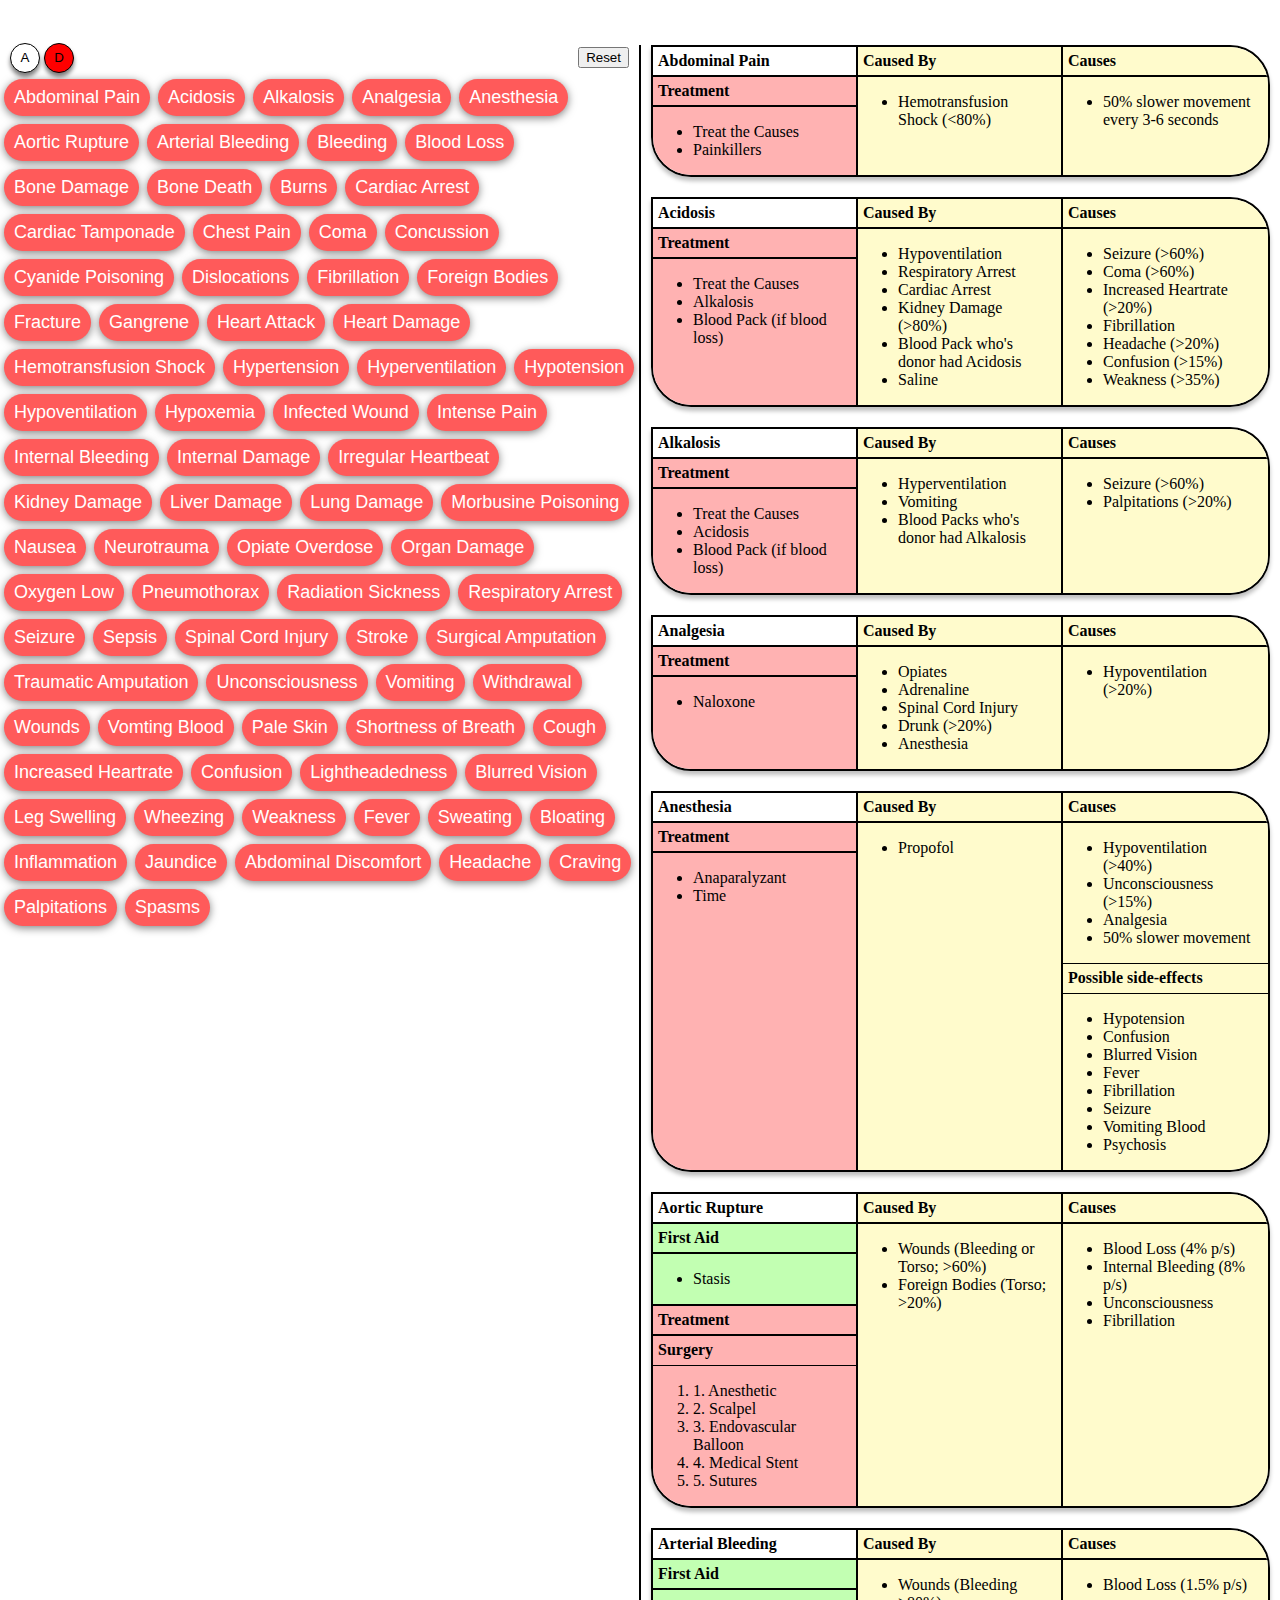
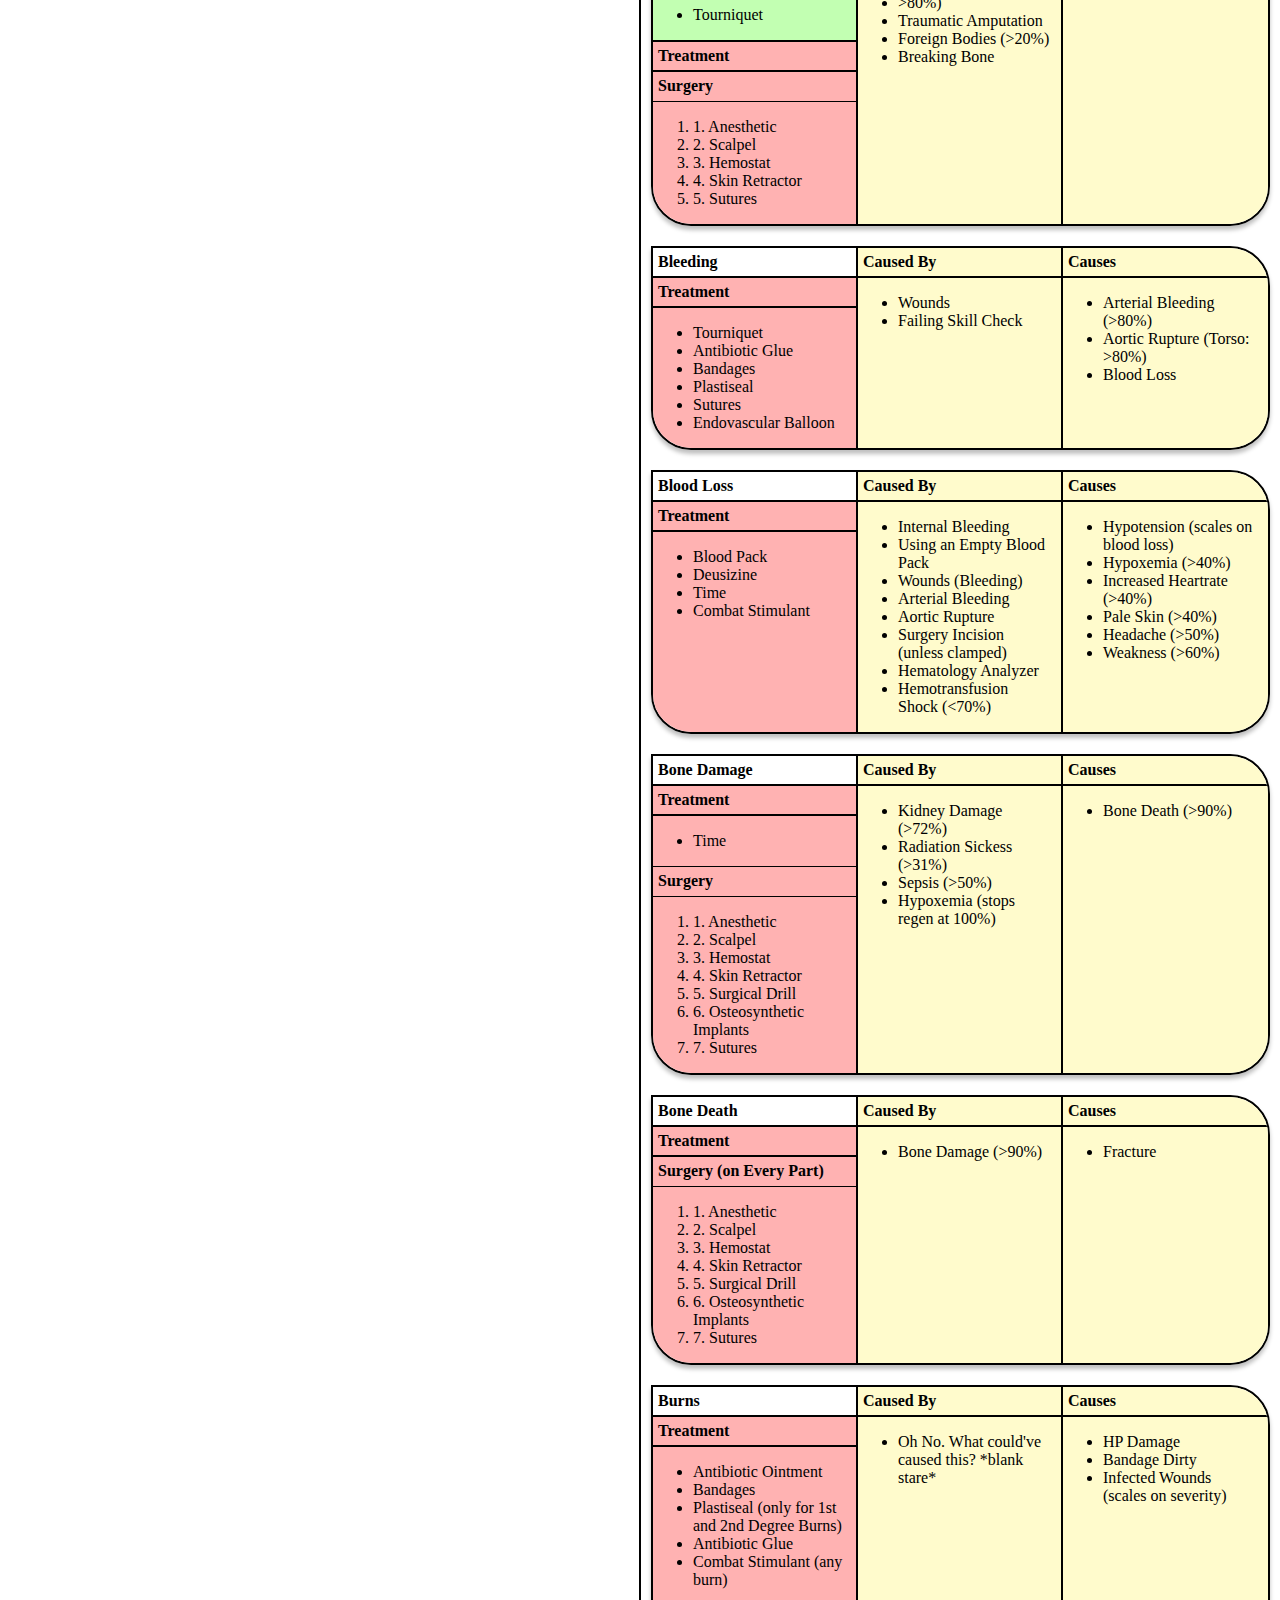
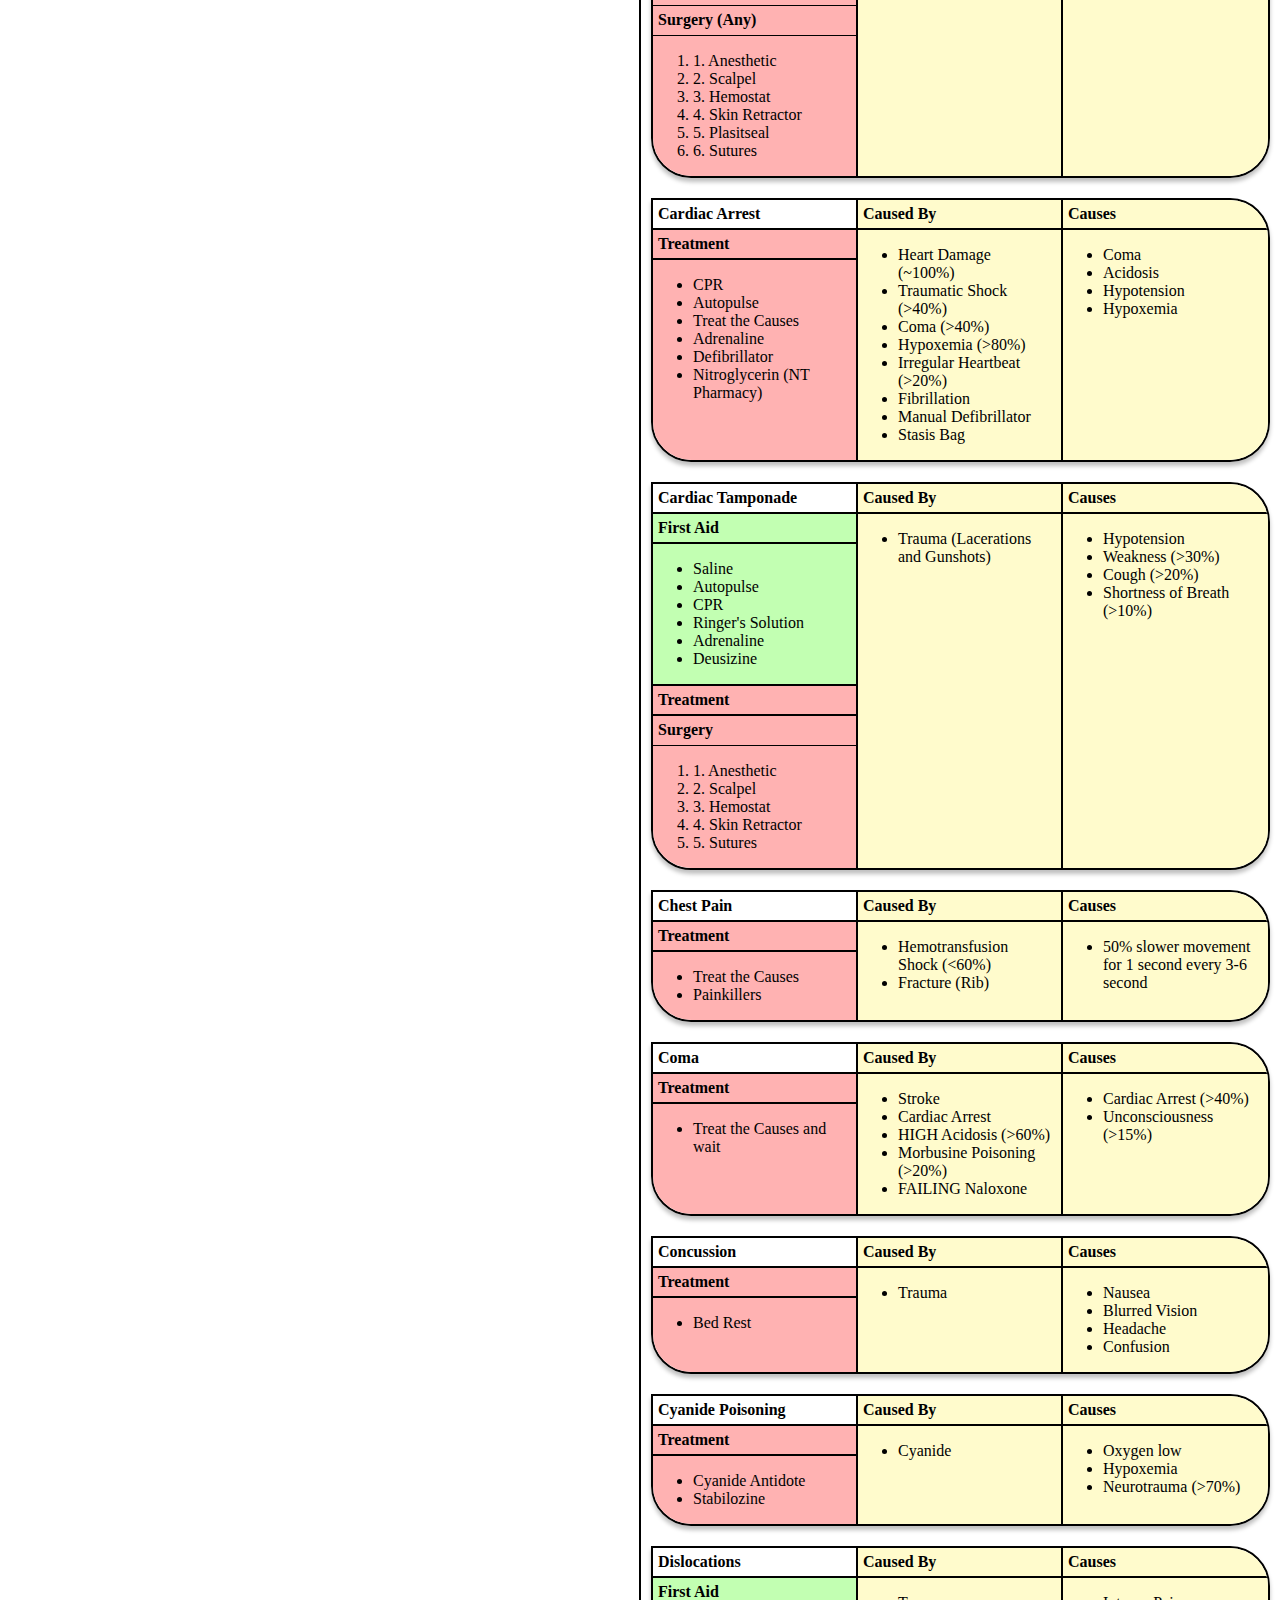
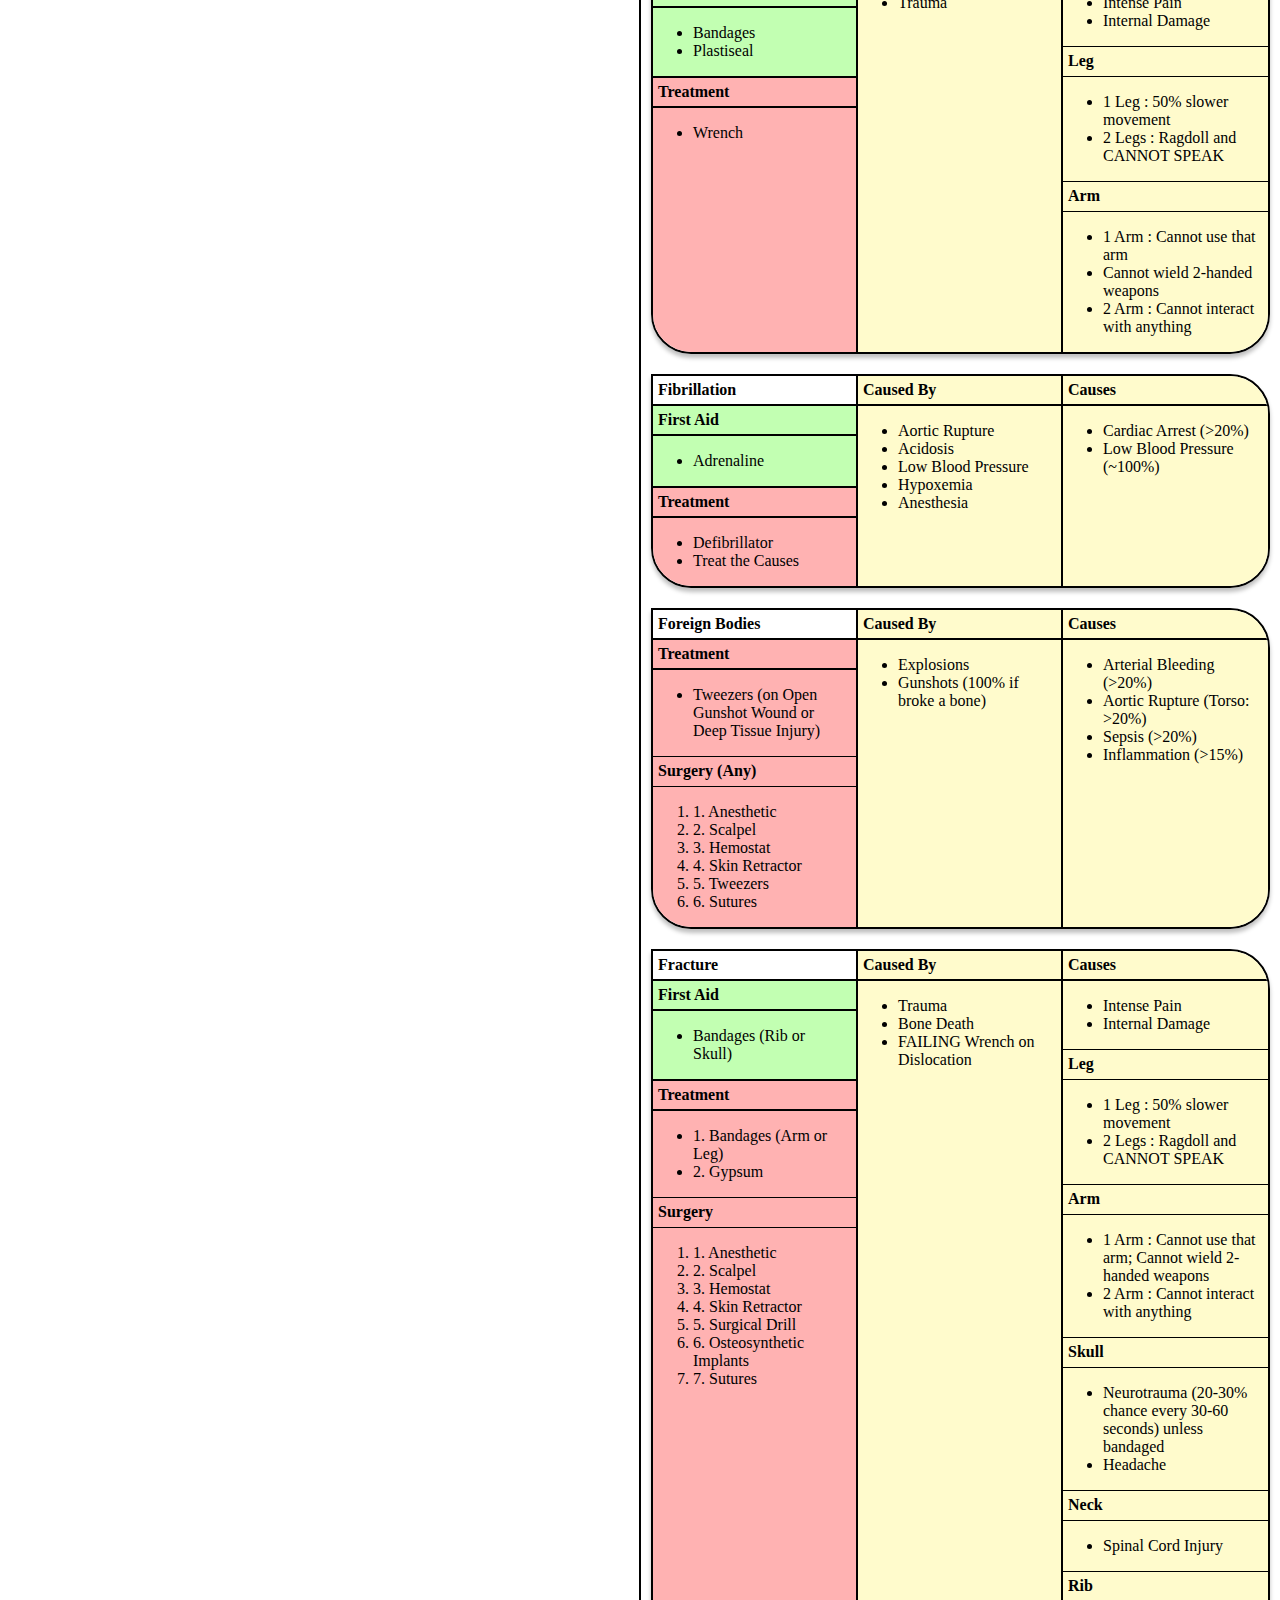
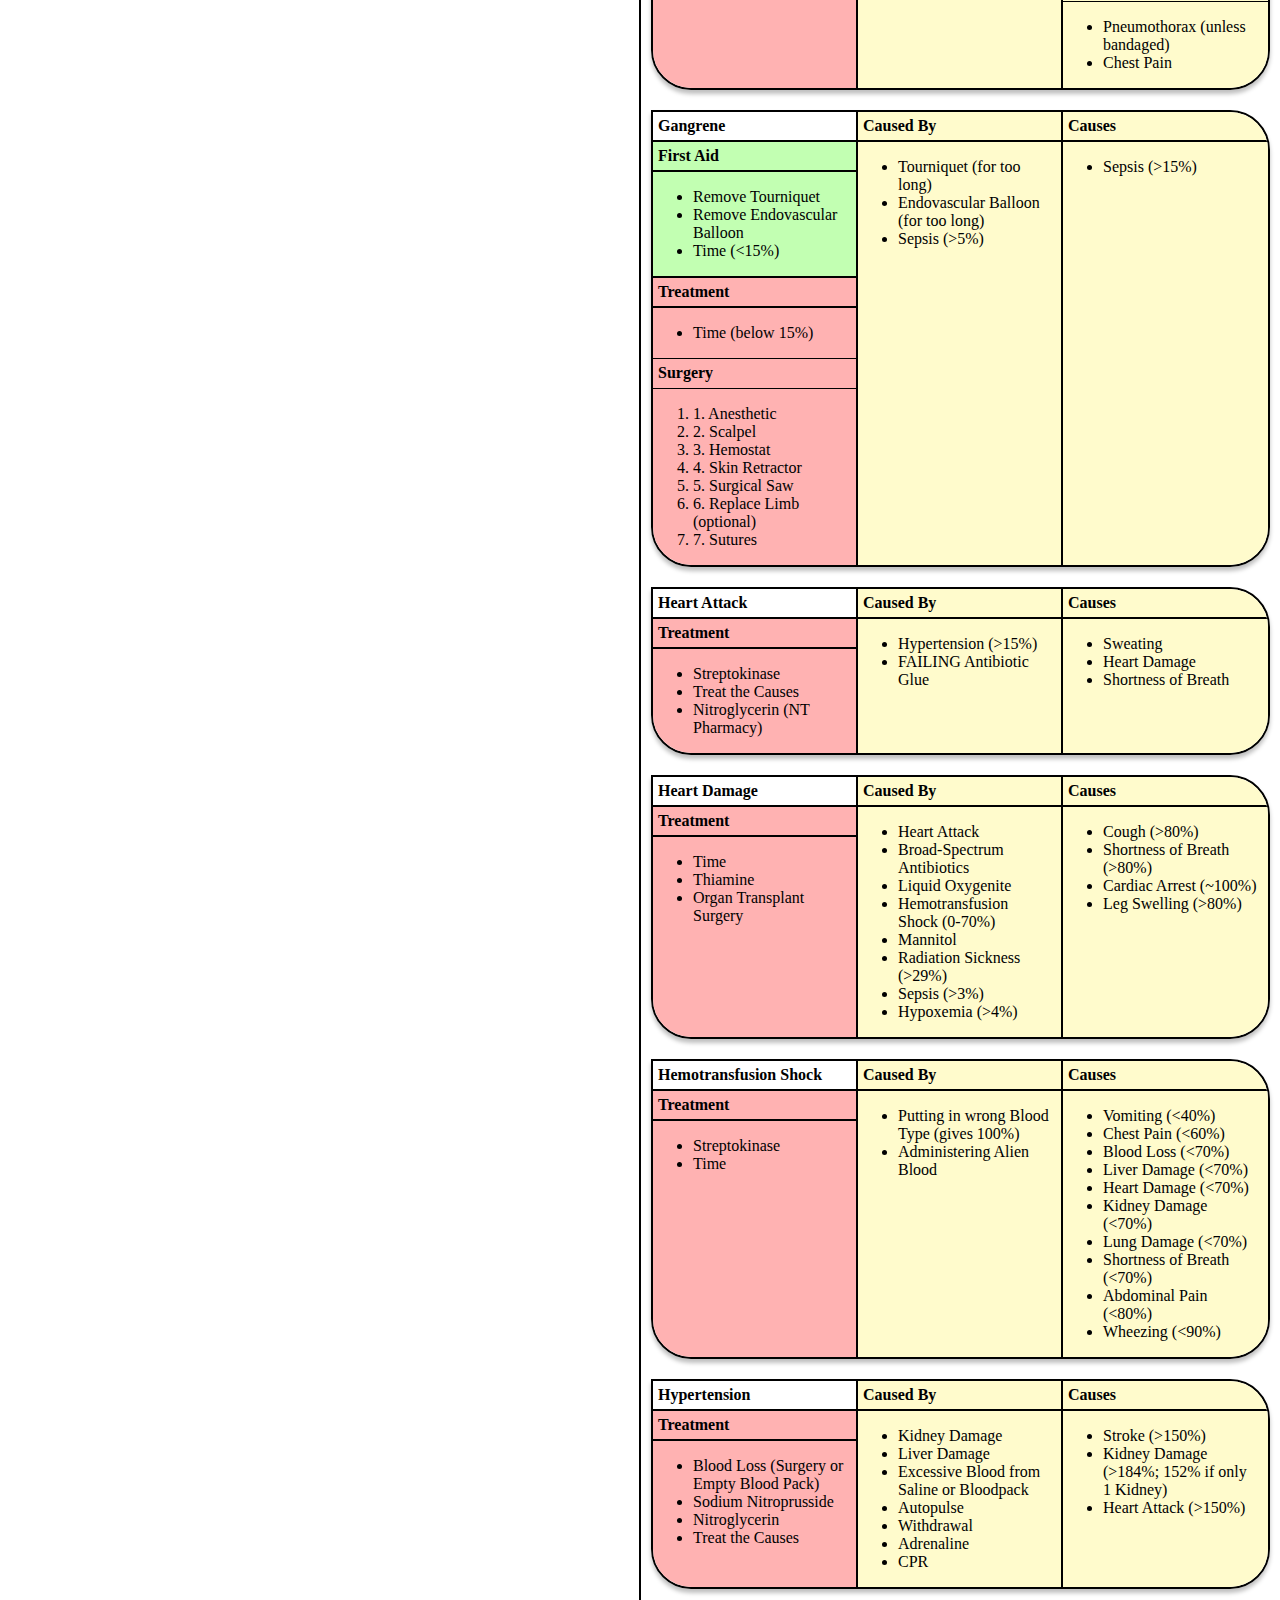
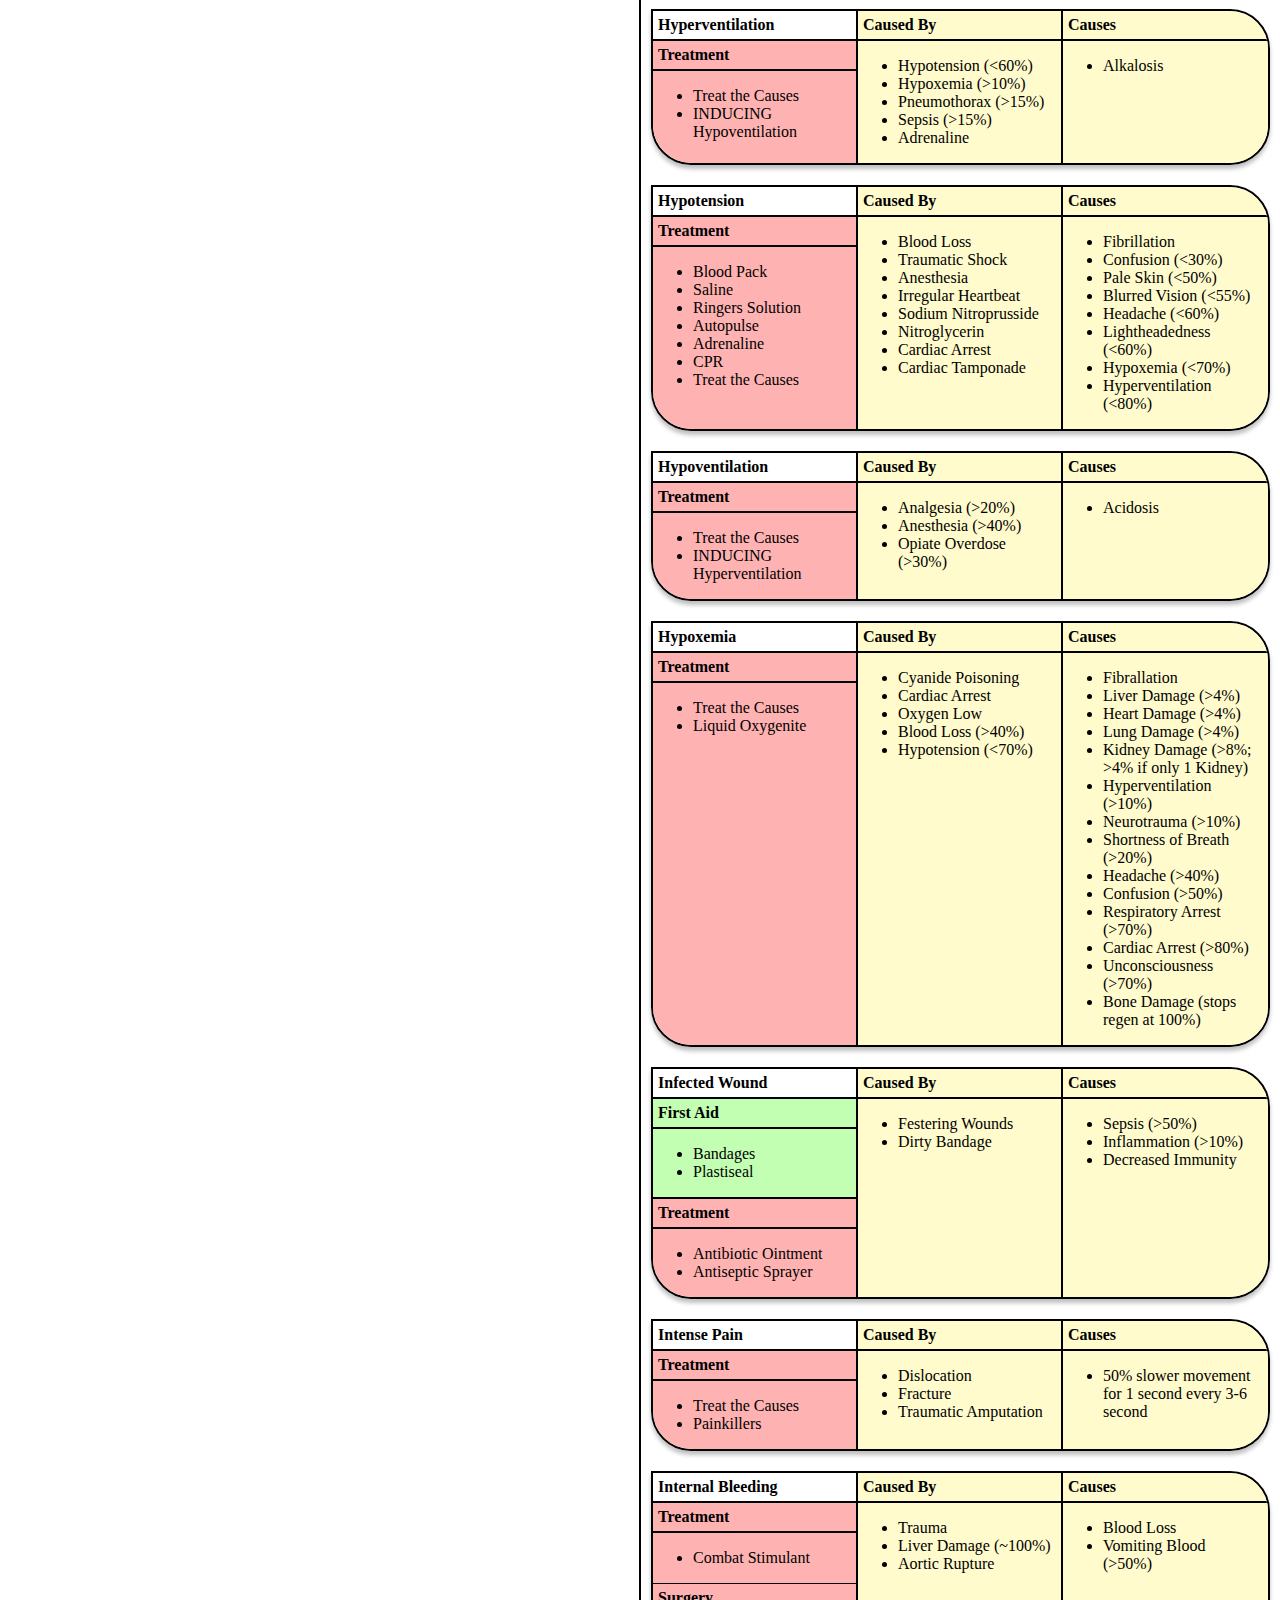
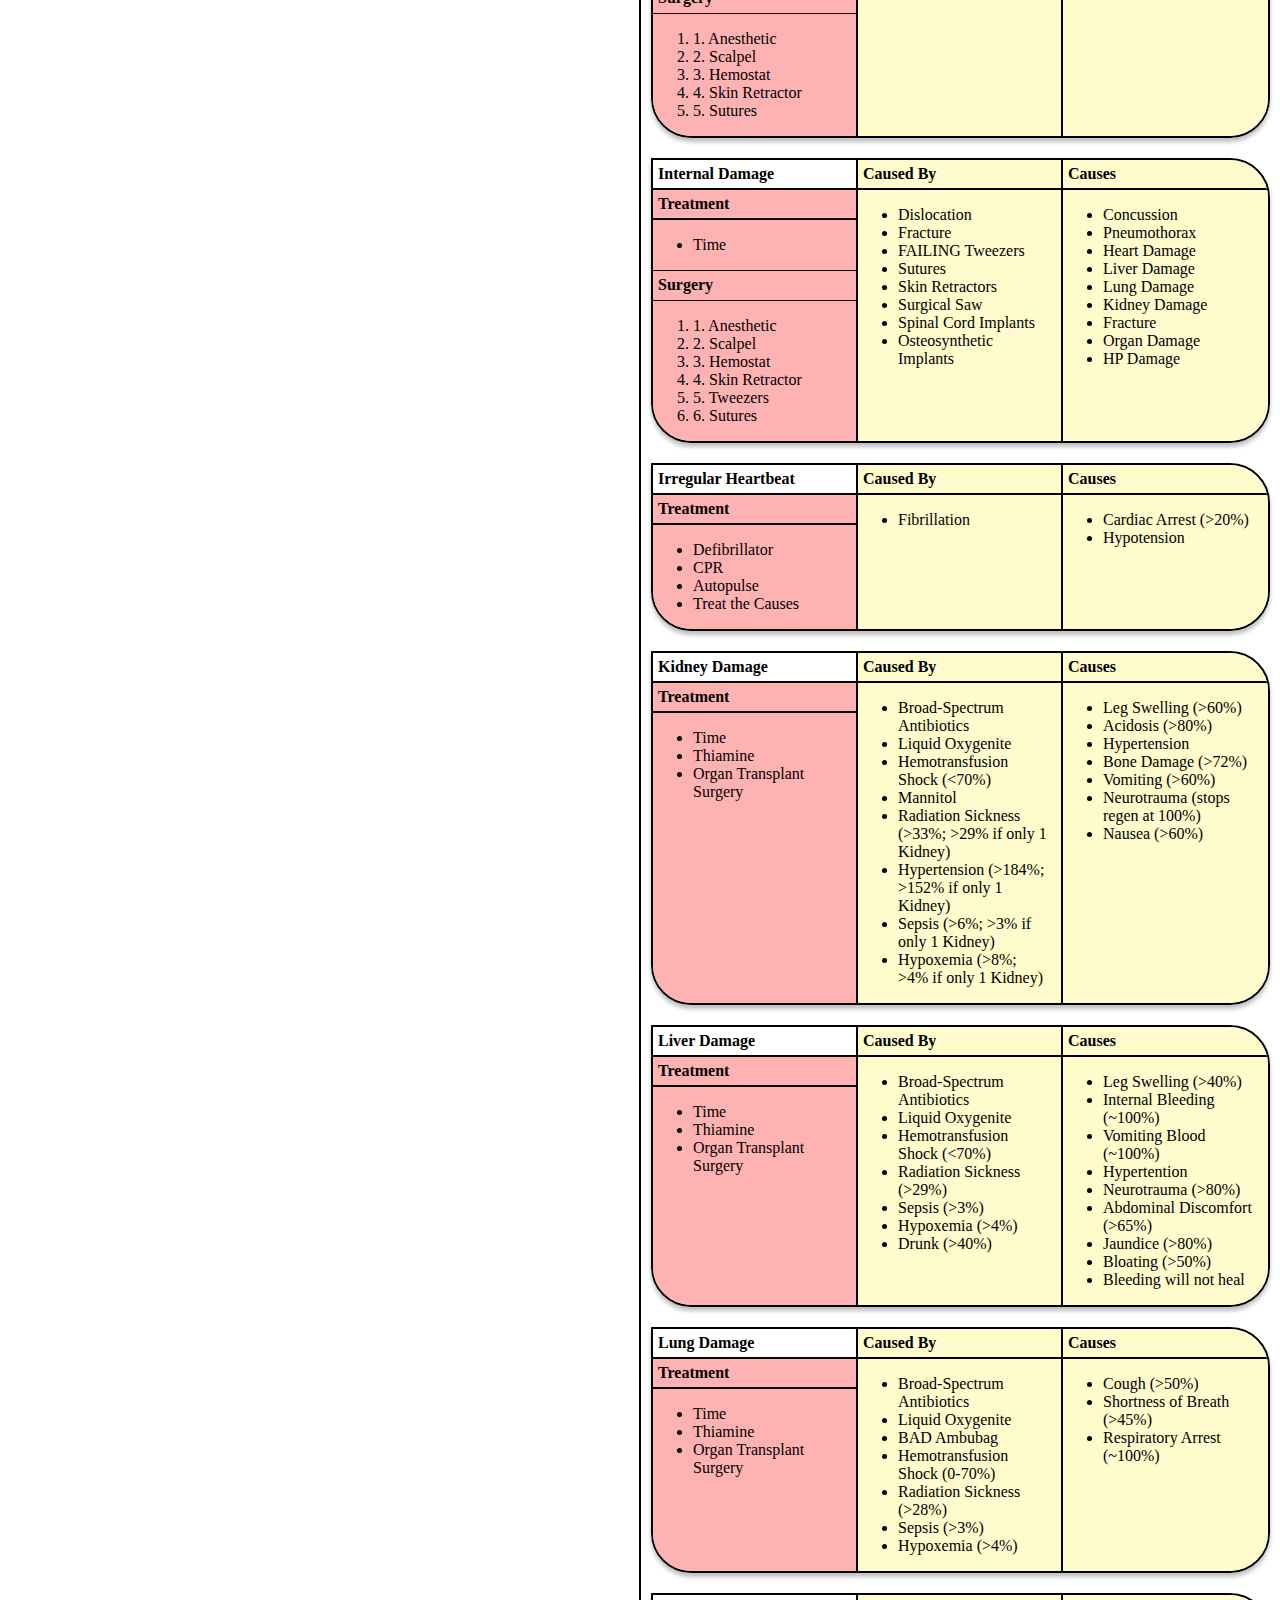
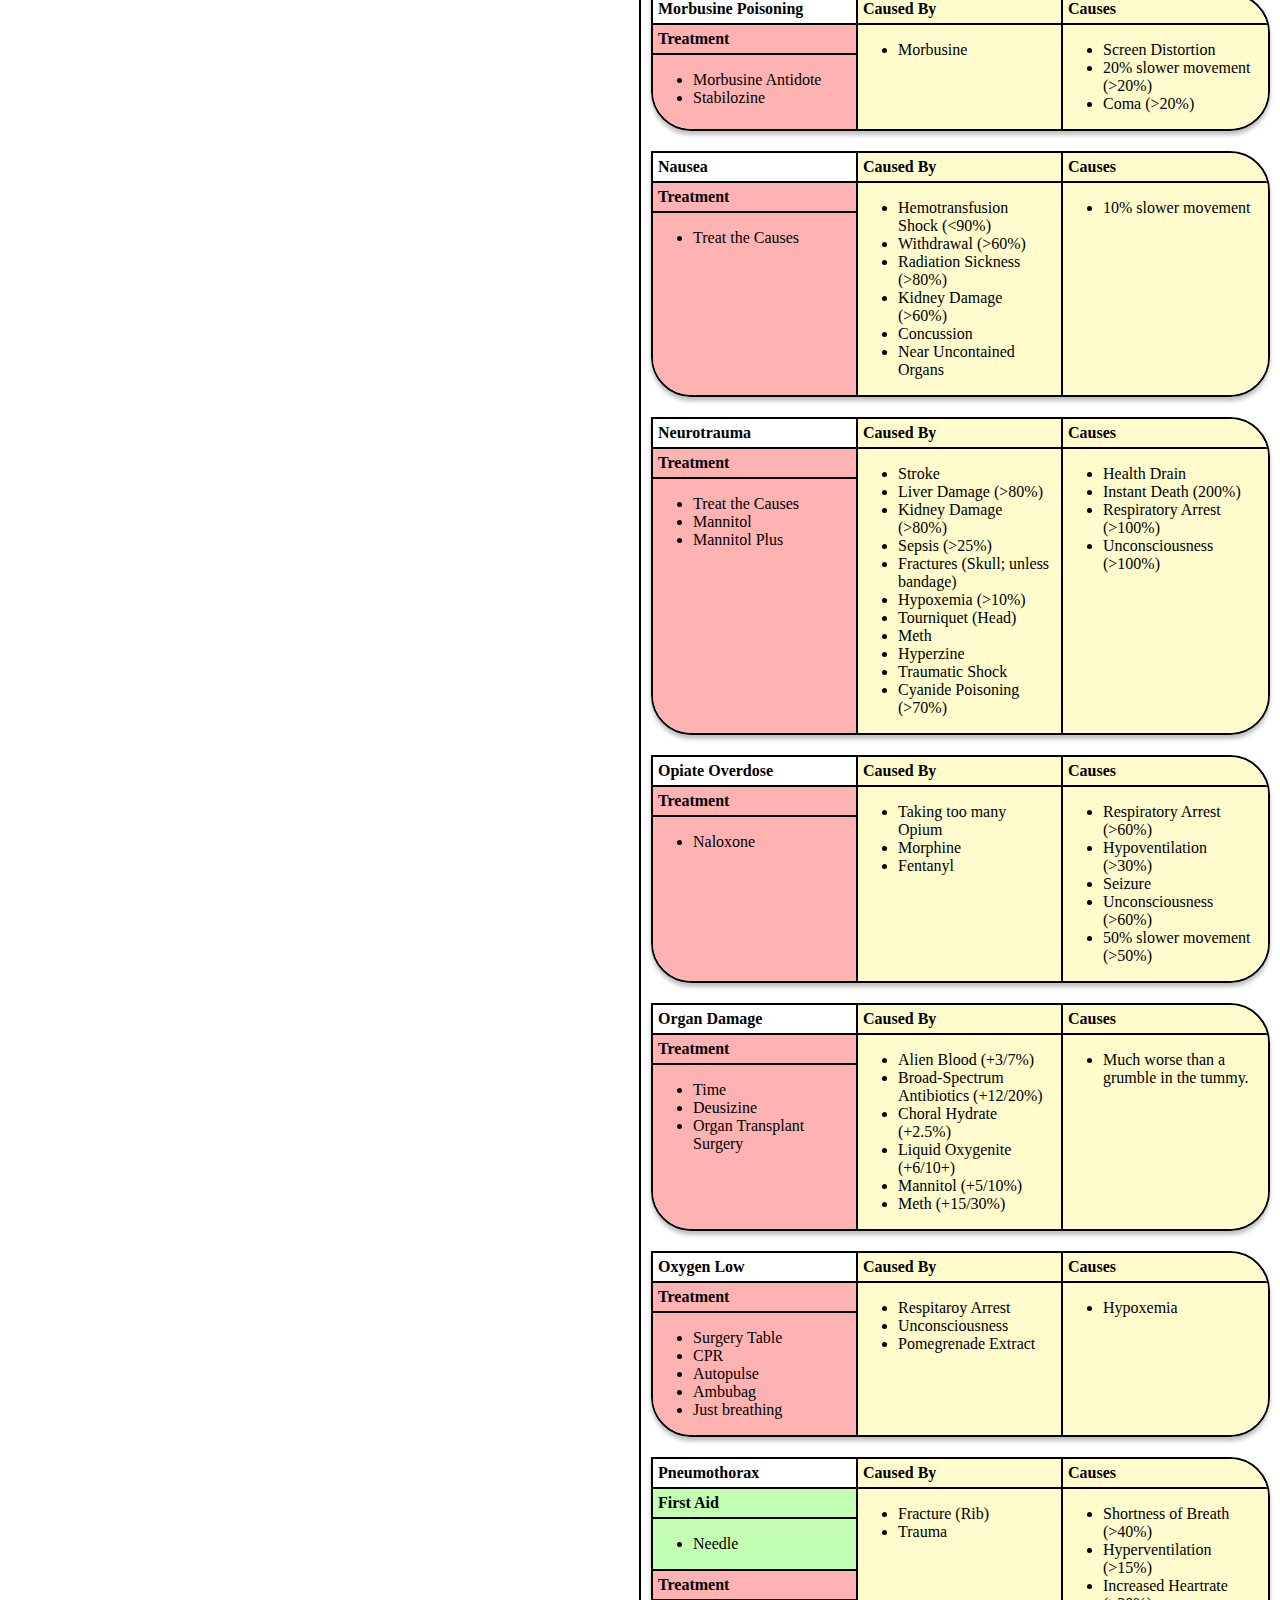
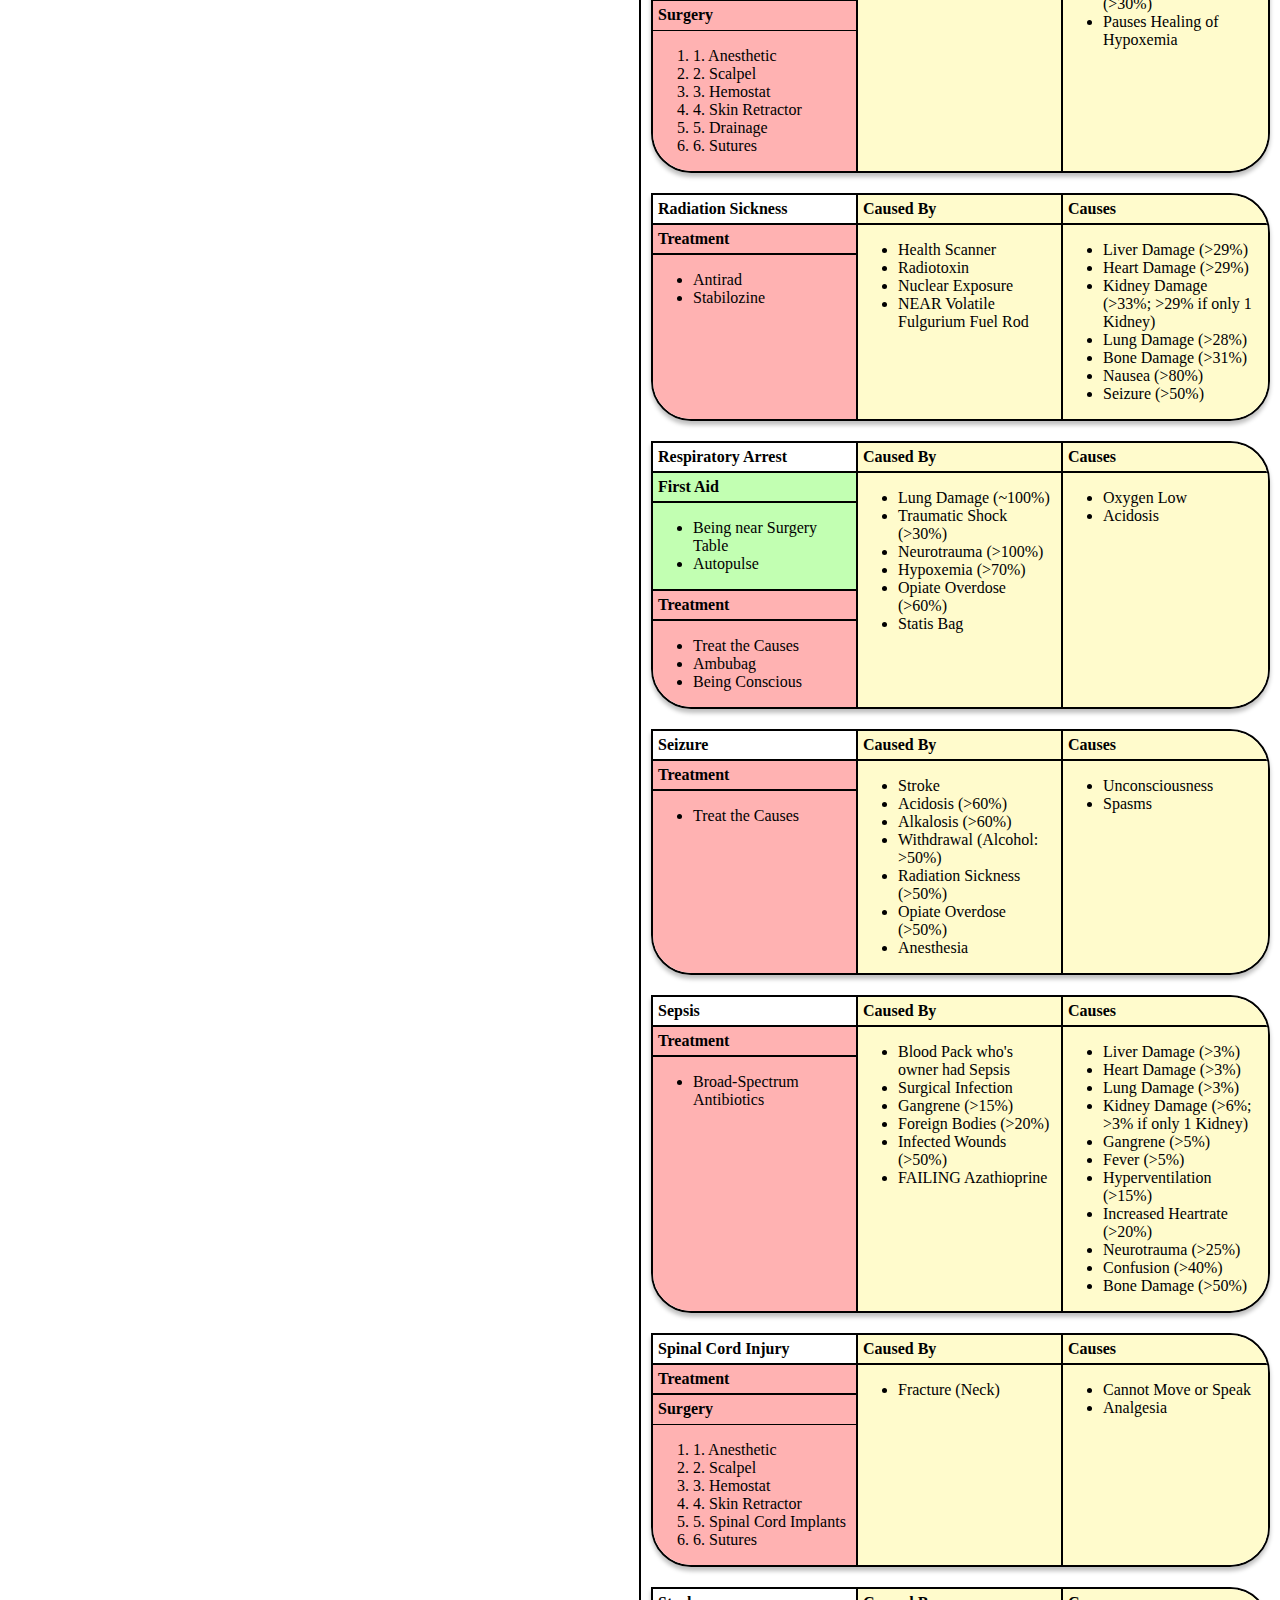
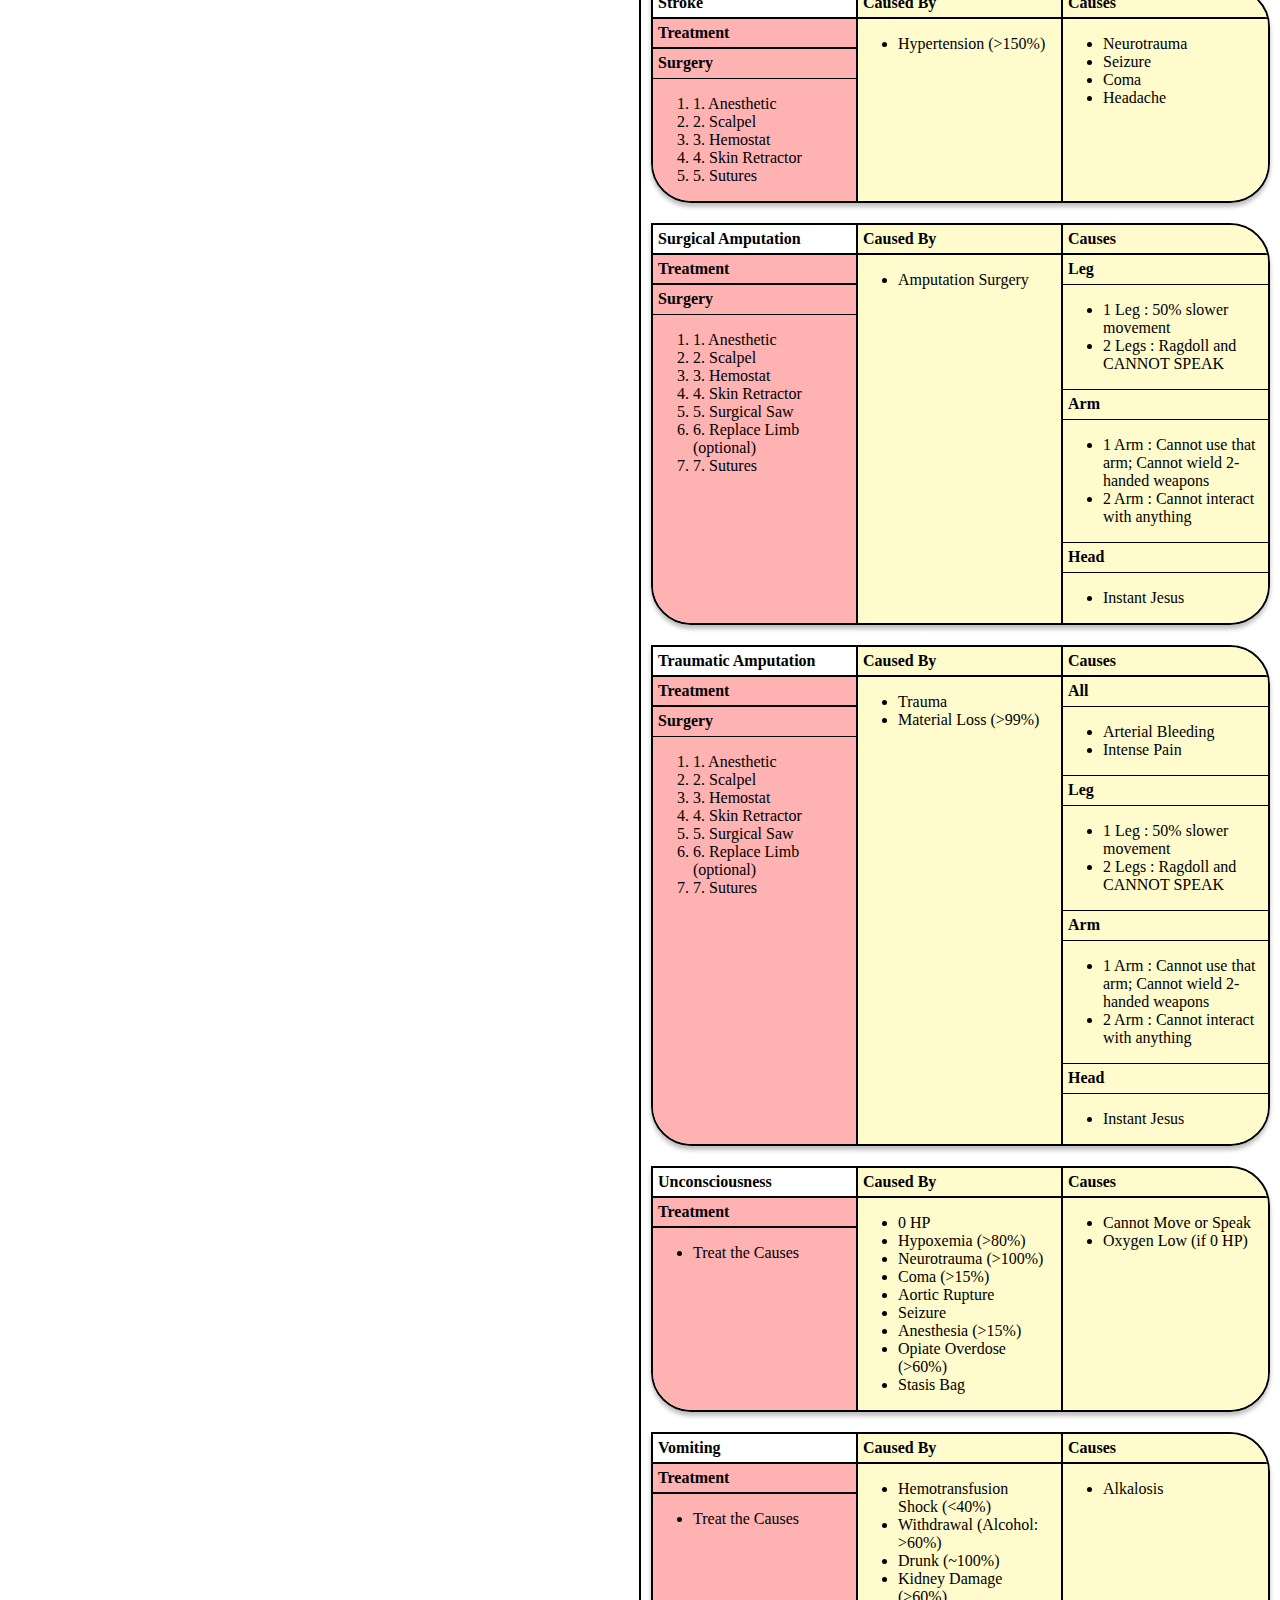
<file: index.html>
<!DOCTYPE html>
<html lang="en">
<head>
    <meta charset="UTF-8">
    <meta http-equiv="X-UA-Compatible" content="IE=edge">
    <meta name="viewport" content="width=device-width, initial-scale=1.0">
    <title>Styled Buttons with Jinja2</title>
    <link rel="stylesheet" href="styles.css">
    <script>
        const data = [{"Affliction": "Abdominal Pain", "Caused By": ["Hemotransfusion Shock (\u003c80%)"], "Causes": ["50% slower movement every 3-6 seconds"], "First Aid": null, "Lethality": 2, "Notes": "Abdominal pain is not lethal, and will only halve speed for 1 second every 3-6 seconds.", "Part": "Torso", "Treatment": ["Treat the Causes", "Painkillers"]}, {"Affliction": "Acidosis", "Caused By": ["Hypoventilation", "Respiratory Arrest", "Cardiac Arrest", "Kidney Damage (\u003e80%)", "Blood Pack who\u0027s donor had Acidosis", "Saline"], "Causes": ["Seizure (\u003e60%)", "Coma (\u003e60%)", "Increased Heartrate (\u003e20%)", "Fibrillation", "Headache (\u003e20%)", "Confusion (\u003e15%)", "Weakness (\u003e35%)"], "First Aid": null, "Lethality": 1, "Notes": "Acidosis is usually ignorable, and minimal action is required at low to medium severity. Acidosis and Alkalosis will cancel each other out.", "Part": "Blood", "Treatment": ["Treat the Causes", "Alkalosis", "Blood Pack (if blood loss)"]}, {"Affliction": "Alkalosis", "Caused By": ["Hyperventilation", "Vomiting", "Blood Packs who\u0027s donor had Alkalosis"], "Causes": ["Seizure (\u003e60%)", "Palpitations (\u003e20%)"], "First Aid": null, "Lethality": 1, "Notes": "Alkalosis is usually ignorable, and minimal action is required at low to medium severity. Alkalosis and Acidosis will cancel each other out.", "Part": "Blood", "Treatment": ["Treat the Causes", "Acidosis", "Blood Pack (if blood loss)"]}, {"Affliction": "Analgesia", "Caused By": ["Opiates", "Adrenaline", "Spinal Cord Injury", "Drunk (\u003e20%)", "Anesthesia"], "Causes": ["Hypoventilation (\u003e20%)"], "First Aid": null, "Lethality": 1, "Notes": "The first step in all surgical procedures. Analgesia is an affliction that prevents traumatic shock during surgery and relieves pain. Traumatic shock will still occur if surgery is performed without a table. Analgesia will also give you damage resistance, scaling up to a maximum of 50% resistance at 200%.", "Part": "Torso", "Treatment": ["Naloxone"]}, {"Affliction": "Anesthesia", "Caused By": ["Propofol"], "Causes": ["Hypoventilation (\u003e40%)", "Unconsciousness (\u003e15%)", "Analgesia", "50% slower movement", "#Possible side-effects", "Hypotension", "Confusion", "Blurred Vision", "Fever", "Fibrillation", "Seizure", "Vomiting Blood", "Psychosis"], "First Aid": null, "Lethality": 1, "Notes": "Anesthesia is an affliction that prevents traumatic shock during surgery, and unlike Analgesia, doesn\u0027t require a Surgery Table to perform safe surgery. Anesthesia will immediately wear off upon reaching 100% strength. Anesthesia will also slow your character down by 50%.", "Part": "Torso", "Treatment": ["Anaparalyzant", "Time"]}, {"Affliction": "Aortic Rupture", "Caused By": ["Wounds (Bleeding or Torso; \u003e60%)", "Foreign Bodies (Torso; \u003e20%)"], "Causes": ["Blood Loss (4% p/s)", "Internal Bleeding (8% p/s)", "Unconsciousness", "Fibrillation"], "First Aid": ["Stasis"], "Lethality": 4, "Notes": "Aortic ruptures are one of the most serious injuries one can experience. The victim of this requires immediate medical care, and will most likely lose a significant portion of their blood.", "Part": "Torso", "Treatment": ["#Surgery", "1. Anesthetic", "2. Scalpel", "3. Endovascular Balloon", "4. Medical Stent", "5. Sutures"]}, {"Affliction": "Arterial Bleeding", "Caused By": ["Wounds (Bleeding", "\u003e80%)", "Traumatic Amputation", "Foreign Bodies (\u003e20%)", "Breaking Bone"], "Causes": ["Blood Loss (1.5% p/s)"], "First Aid": ["Tourniquet"], "Lethality": 4, "Notes": "Arterial ruptures are extremely dangerous and require emergency care as soon as possible. Applying a tourniquet to the afflicted limb can buy you time to treat it, but this should not be done on the head.", "Part": "Any", "Treatment": ["#Surgery", "1. Anesthetic", "2. Scalpel", "3. Hemostat", "4. Skin Retractor", "5. Sutures"]}, {"Affliction": "Bleeding", "Caused By": ["Wounds", "Failing Skill Check"], "Causes": ["Arterial Bleeding (\u003e80%)", "Aortic Rupture (Torso: \u003e80%)", "Blood Loss"], "First Aid": null, "Lethality": 3, "Notes": "", "Part": "Any", "Treatment": ["Tourniquet", "Antibiotic Glue", "Bandages", "Plastiseal", "Sutures", "Endovascular Balloon"]}, {"Affliction": "Blood Loss", "Caused By": ["Internal Bleeding", "Using an Empty Blood Pack", "Wounds (Bleeding)", "Arterial Bleeding", "Aortic Rupture", "Surgery Incision (unless clamped)", "Hematology Analyzer", "Hemotransfusion Shock (\u003c70%)"], "Causes": ["Hypotension (scales on blood loss)", "Hypoxemia (\u003e40%)", "Increased Heartrate (\u003e40%)", "Pale Skin (\u003e40%)", "Headache (\u003e50%)", "Weakness (\u003e60%)"], "First Aid": null, "Lethality": 2, "Notes": "While blood loss can be extremely resource-intensive to cure if it\u0027s severe enough, when it\u0027s at or below 30%, it can usually be ignored.", "Part": "Blood", "Treatment": ["Blood Pack", "Deusizine", "Time", "Combat Stimulant"]}, {"Affliction": "Bone Damage", "Caused By": ["Kidney Damage (\u003e72%)", "Radiation Sickess (\u003e31%)", "Sepsis (\u003e50%)", "Hypoxemia (stops regen at 100%)"], "Causes": ["Bone Death (\u003e90%)"], "First Aid": null, "Lethality": 2, "Notes": "Bone damage is not lethal, and can usually be ignored as long as it has not progressed to Bone Death.", "Part": "Bones", "Treatment": ["Time", "#Surgery", "1. Anesthetic", "2. Scalpel", "3. Hemostat", "4. Skin Retractor", "5. Surgical Drill", "6. Osteosynthetic Implants", "7. Sutures"]}, {"Affliction": "Bone Death", "Caused By": ["Bone Damage (\u003e90%)"], "Causes": ["Fracture"], "First Aid": null, "Lethality": 3, "Notes": "Bone death, while usually not lethal, can kill if you lack Osteosynthesis Implants. Due to the large amount of implants this affliction takes to cure, it can be rather expensive. This does NOT appear on health hud or scanner as bone death, instead it is labeled as 100% bone damage on the scanner.", "Part": "Bones", "Treatment": ["#Surgery (on Every Part)", "1. Anesthetic", "2. Scalpel", "3. Hemostat", "4. Skin Retractor", "5. Surgical Drill", "6. Osteosynthetic Implants", "7. Sutures"]}, {"Affliction": "Burns", "Caused By": ["Oh No. What could\u0027ve caused this? *blank stare*"], "Causes": ["HP Damage", "Bandage Dirty", "Infected Wounds (scales on severity)"], "First Aid": null, "Lethality": "1-3", "Notes": "First degree burns are minor and can usually be ignored, but second degree burns and higher require medical intervention, lest the patient risk contracting an infection. Burns between 1-20% strength are first degree, 21-50% are second degree, and 51% and onwards are third degree.", "Part": "Any", "Treatment": ["Antibiotic Ointment", "Bandages", "Plastiseal (only for 1st and 2nd Degree Burns)", "Antibiotic Glue", "Combat Stimulant (any burn)", "#Surgery (Any)", "1. Anesthetic", "2. Scalpel", "3. Hemostat", "4. Skin Retractor", "5. Plasitseal", "6. Sutures"]}, {"Affliction": "Cardiac Arrest", "Caused By": ["Heart Damage (~100%)", "Traumatic Shock (\u003e40%)", "Coma (\u003e40%)", "Hypoxemia (\u003e80%)", "Irregular Heartbeat (\u003e20%)", "Fibrillation", "Manual Defibrillator", "Stasis Bag"], "Causes": ["Coma", "Acidosis", "Hypotension", "Hypoxemia"], "First Aid": null, "Lethality": 4, "Notes": "Cardiac arrest will cause blood pressure to plummet significantly, and must be dealt with swiftly.", "Part": "Heart", "Treatment": ["CPR", "Autopulse", "Treat the Causes", "Adrenaline", "Defibrillator", "Nitroglycerin (NT Pharmacy)"]}, {"Affliction": "Cardiac Tamponade", "Caused By": ["Trauma (Lacerations and Gunshots)"], "Causes": ["Hypotension", "Weakness (\u003e30%)", "Cough (\u003e20%)", "Shortness of Breath (\u003e10%)"], "First Aid": ["Saline", "Autopulse", "CPR", "Ringer\u0027s Solution", "Adrenaline", "Deusizine"], "Lethality": 3, "Notes": "Cardiac tamponade is common during missions involving combat outside the submarine, such as abandoned outposts or wrecks. Anyone showing symptoms should immediately head back to the submarine to get treated.", "Part": "Heart", "Treatment": ["#Surgery", "1. Anesthetic", "2. Scalpel", "3. Hemostat", "4. Skin Retractor", "5. Sutures"]}, {"Affliction": "Chest Pain", "Caused By": ["Hemotransfusion Shock (\u003c60%)", "Fracture (Rib)"], "Causes": ["50% slower movement for 1 second every 3-6 second"], "First Aid": null, "Lethality": 2, "Notes": "Chest pain is not lethal, and will only halve speed for 1 second every 3-6 seconds.", "Part": "Torso", "Treatment": ["Treat the Causes", "Painkillers"]}, {"Affliction": "Coma", "Caused By": ["Stroke", "Cardiac Arrest", "HIGH Acidosis (\u003e60%)", "Morbusine Poisoning (\u003e20%)", "FAILING Naloxone"], "Causes": ["Cardiac Arrest (\u003e40%)", "Unconsciousness (\u003e15%)"], "First Aid": null, "Lethality": 2, "Notes": "Coma often happens after suffocating, and usually isn\u0027t fatal with proper medical attention. The recommended course of action is to strap an autopulse onto the patient if it is severe enough.", "Part": "Head", "Treatment": ["Treat the Causes and wait"]}, {"Affliction": "Concussion", "Caused By": ["Trauma"], "Causes": ["Nausea", "Blurred Vision", "Headache", "Confusion"], "First Aid": null, "Lethality": 1, "Notes": "A concussion is caused by a severe attack to the head. It periodically brings nausea, blurred vision, headaches, and confusion. While a nuisance, concussions aren\u0027t lethal.", "Part": "Head", "Treatment": ["Bed Rest"]}, {"Affliction": "Cyanide Poisoning", "Caused By": ["Cyanide"], "Causes": ["Oxygen low", "Hypoxemia", "Neurotrauma (\u003e70%)"], "First Aid": null, "Lethality": 4, "Notes": "Poison", "Part": "Torso", "Treatment": ["Cyanide Antidote", "Stabilozine"]}, {"Affliction": "Dislocations", "Caused By": ["Trauma"], "Causes": ["Intense Pain", "Internal Damage", "#Leg", "1 Leg : 50% slower movement", "2 Legs : Ragdoll and CANNOT SPEAK", "#Arm", "1 Arm : Cannot use that arm", "Cannot wield 2-handed weapons", "2 Arm : Cannot interact with anything"], "First Aid": ["Bandages", "Plastiseal"], "Lethality": 1, "Notes": "Dislocations are common injuries, which most crewmembers will get often. Dislocations will not kill, and should be treated last in an emergency. A limb can be both dislocated and fractured. Cyberlimbs cannot be dislocated.", "Part": "Bones", "Treatment": ["Wrench"]}, {"Affliction": "Fibrillation", "Caused By": ["Aortic Rupture", "Acidosis", "Low Blood Pressure", "Hypoxemia", "Anesthesia"], "Causes": ["Cardiac Arrest (\u003e20%)", "Low Blood Pressure (~100%)"], "First Aid": ["Adrenaline"], "Lethality": 2, "Notes": "Fibrillation will start off as increased heartrate which will slowly increase. Once increase heartrate reaches 100%, the victim will enter fibrillation, and symptoms will start.", "Part": "Heart", "Treatment": ["Defibrillator", "Treat the Causes"]}, {"Affliction": "Foreign Bodies", "Caused By": ["Explosions", "Gunshots (100% if broke a bone)"], "Causes": ["Arterial Bleeding (\u003e20%)", "Aortic Rupture (Torso: \u003e20%)", "Sepsis (\u003e20%)", "Inflammation (\u003e15%)"], "First Aid": null, "Lethality": "3-4", "Notes": "Foreign bodies are often acquired after firefights or being caught in an explosion. Foreign bodies should be removed as quickly as possible in order to avoid arterial bleeding or the patient contracting sepsis. Each use of tweezers will remove 5% foreign bodies. The chance of foreign bodies causing issues scales with time and the strength, as shown in the graph at the bottom of this card.", "Part": "Any", "Treatment": ["Tweezers (on Open Gunshot Wound or Deep Tissue Injury)", "#Surgery (Any)", "1. Anesthetic", "2. Scalpel", "3. Hemostat", "4. Skin Retractor", "5. Tweezers", "6. Sutures"]}, {"Affliction": "Fracture", "Caused By": ["Trauma", "Bone Death", "FAILING Wrench on Dislocation"], "Causes": ["Intense Pain", "Internal Damage", "#Leg", "1 Leg : 50% slower movement", "2 Legs : Ragdoll and CANNOT SPEAK", "#Arm", "1 Arm : Cannot use that arm; Cannot wield 2-handed weapons", "2 Arm : Cannot interact with anything", "#Skull", "Neurotrauma (20-30% chance every 30-60 seconds) unless bandaged", "Headache", "#Neck", "Spinal Cord Injury", "#Rib", "Pneumothorax (unless bandaged)", "Chest Pain"], "First Aid": ["Bandages (Rib or Skull)"], "Lethality": 1, "Notes": "Fractures are common injuries, which most crewmembers will get often. Fractures will not kill, and should be treated last in an emergency. Having a fractured limb is required for it to become a Traumatic Amputation. Cyberlimbs cannot be fractured.", "Part": "Bones", "Treatment": ["1. Bandages (Arm or Leg)", "2. Gypsum", "#Surgery", "1. Anesthetic", "2. Scalpel", "3. Hemostat", "4. Skin Retractor", "5. Surgical Drill", "6. Osteosynthetic Implants", "7. Sutures"]}, {"Affliction": "Gangrene", "Caused By": ["Tourniquet (for too long)", "Endovascular Balloon (for too long)", "Sepsis (\u003e5%)"], "Causes": ["Sepsis (\u003e15%)"], "First Aid": ["Remove Tourniquet", "Remove Endovascular Balloon", "Time (\u003c15%)"], "Lethality": 3, "Notes": "Gangrene is a rare occurrence, and only occurs due to neglecting an applied Tourniquet, Endovascular Balloon or Sepsis. Once gangrene hits 15%, it is irreversible and the limb must be amputated.", "Part": "Extremities", "Treatment": ["Time (below 15%)", "#Surgery", "1. Anesthetic", "2. Scalpel", "3. Hemostat", "4. Skin Retractor", "5. Surgical Saw", "6. Replace Limb (optional)", "7. Sutures"]}, {"Affliction": "Heart Attack", "Caused By": ["Hypertension (\u003e15%)", "FAILING Antibiotic Glue"], "Causes": ["Sweating", "Heart Damage", "Shortness of Breath"], "First Aid": null, "Lethality": 4, "Notes": "A heart attack must be treated ASAP to reduce the risk of heart failure.", "Part": "Heart", "Treatment": ["Streptokinase", "Treat the Causes", "Nitroglycerin (NT Pharmacy)"]}, {"Affliction": "Heart Damage", "Caused By": ["Heart Attack", "Broad-Spectrum Antibiotics", "Liquid Oxygenite", "Hemotransfusion Shock (0-70%)", "Mannitol", "Radiation Sickness (\u003e29%)", "Sepsis (\u003e3%)", "Hypoxemia (\u003e4%)"], "Causes": ["Cough (\u003e80%)", "Shortness of Breath (\u003e80%)", "Cardiac Arrest (~100%)", "Leg Swelling (\u003e80%)"], "First Aid": null, "Lethality": "2-4", "Notes": "Heart damage is not lethal, as long as it is below 100%. The heart will heal at a rate of 0.01% per second, assuming that the config is unchanged, nothing is damaging it and it\u0027s below 100% damage.", "Part": "Heart", "Treatment": ["Time", "Thiamine", "Organ Transplant Surgery"]}, {"Affliction": "Hemotransfusion Shock", "Caused By": ["Putting in wrong Blood Type (gives 100%)", "Administering Alien Blood"], "Causes": ["Vomiting (\u003c40%)", "Chest Pain (\u003c60%)", "Blood Loss (\u003c70%)", "Liver Damage (\u003c70%)", "Heart Damage (\u003c70%)", "Kidney Damage (\u003c70%)", "Lung Damage (\u003c70%)", "Shortness of Breath (\u003c70%)", "Abdominal Pain (\u003c80%)", "Wheezing (\u003c90%)"], "First Aid": null, "Lethality": 4, "Notes": "Hemotransfusion shock is a condition that only occurs when administering an incompatible blood type to someone (example: giving a O+ person A+ blood)", "Part": "Blood", "Treatment": ["Streptokinase", "Time"]}, {"Affliction": "Hypertension", "Caused By": ["Kidney Damage", "Liver Damage", "Excessive Blood from Saline or Bloodpack", "Autopulse", "Withdrawal", "Adrenaline", "CPR"], "Causes": ["Stroke (\u003e150%)", "Kidney Damage (\u003e184%; 152% if only 1 Kidney)", "Heart Attack (\u003e150%)"], "First Aid": null, "Lethality": "2-4", "Notes": "Hypertension is blood pressure that has risen above normal levels. Hypertension is lethal if it is severe enough. Higher percentages correspond to higher blood pressure.", "Part": "Blood", "Treatment": ["Blood Loss (Surgery or Empty Blood Pack)", "Sodium Nitroprusside", "Nitroglycerin", "Treat the Causes"]}, {"Affliction": "Hyperventilation", "Caused By": ["Hypotension (\u003c60%)", "Hypoxemia (\u003e10%)", "Pneumothorax (\u003e15%)", "Sepsis (\u003e15%)", "Adrenaline"], "Causes": ["Alkalosis"], "First Aid": null, "Lethality": 1, "Notes": "Hyperventilation is normally harmless, and can usually be ignored. Hyperventilation and hypoventilation will cancel each other out.", "Part": "Lungs", "Treatment": ["Treat the Causes", "INDUCING Hypoventilation"]}, {"Affliction": "Hypotension", "Caused By": ["Blood Loss", "Traumatic Shock", "Anesthesia", "Irregular Heartbeat", "Sodium Nitroprusside", "Nitroglycerin", "Cardiac Arrest", "Cardiac Tamponade"], "Causes": ["Fibrillation", "Confusion (\u003c30%)", "Pale Skin (\u003c50%)", "Blurred Vision (\u003c55%)", "Headache (\u003c60%)", "Lightheadedness (\u003c60%)", "Hypoxemia (\u003c70%)", "Hyperventilation (\u003c80%)"], "First Aid": null, "Lethality": "2-4", "Notes": "Hypotension is blood pressure that has dropped below normal levels. Hypotension is lethal if it is severe enough. Lower percentages correspond to lower blood pressure.", "Part": "Blood", "Treatment": ["Blood Pack", "Saline", "Ringers Solution", "Autopulse", "Adrenaline", "CPR", "Treat the Causes"]}, {"Affliction": "Hypoventilation", "Caused By": ["Analgesia (\u003e20%)", "Anesthesia (\u003e40%)", "Opiate Overdose (\u003e30%)"], "Causes": ["Acidosis"], "First Aid": null, "Lethality": 1, "Notes": "Hypoventilation is normally harmless, and can usually be ignored. Hypoventilation and hyperventilation will cancel each other out.", "Part": "Lungs", "Treatment": ["Treat the Causes", "INDUCING Hyperventilation"]}, {"Affliction": "Hypoxemia", "Caused By": ["Cyanide Poisoning", "Cardiac Arrest", "Oxygen Low", "Blood Loss (\u003e40%)", "Hypotension (\u003c70%)"], "Causes": ["Fibrallation", "Liver Damage (\u003e4%)", "Heart Damage (\u003e4%)", "Lung Damage (\u003e4%)", "Kidney Damage (\u003e8%; \u003e4% if only 1 Kidney)", "Hyperventilation (\u003e10%)", "Neurotrauma (\u003e10%)", "Shortness of Breath (\u003e20%)", "Headache (\u003e40%)", "Confusion (\u003e50%)", "Respiratory Arrest (\u003e70%)", "Cardiac Arrest (\u003e80%)", "Unconsciousness (\u003e70%)", "Bone Damage (stops regen at 100%)"], "First Aid": null, "Lethality": 4, "Notes": "Hypoxemia is the absence of adequate oxygen in the bloodstream. Hypoxemia can quickly build up and cause the patient to spiral out of control. A patient suffering from this needs immediate medical care. Pneumothorax will prevent Hypoxemia from going down.", "Part": "Blood", "Treatment": ["Treat the Causes", "Liquid Oxygenite"]}, {"Affliction": "Infected Wound", "Caused By": ["Festering Wounds", "Dirty Bandage"], "Causes": ["Sepsis (\u003e50%)", "Inflammation (\u003e10%)", "Decreased Immunity"], "First Aid": ["Bandages", "Plastiseal"], "Lethality": 2, "Notes": "Infected wounds are caused by letting wounds fester, and should be cleaned in order to prevent Sepsis.", "Part": "Any", "Treatment": ["Antibiotic Ointment", "Antiseptic Sprayer"]}, {"Affliction": "Intense Pain", "Caused By": ["Dislocation", "Fracture", "Traumatic Amputation"], "Causes": ["50% slower movement for 1 second every 3-6 second"], "First Aid": null, "Lethality": 1, "Notes": "Intense pain is not lethal, and only occurs when something has been dislocated, fractured or amputated. Intense pain will halve speed for 1 second every 3-6 seconds.", "Part": "Extremities", "Treatment": ["Treat the Causes", "Painkillers"]}, {"Affliction": "Internal Bleeding", "Caused By": ["Trauma", "Liver Damage (~100%)", "Aortic Rupture"], "Causes": ["Blood Loss", "Vomiting Blood (\u003e50%)"], "First Aid": null, "Lethality": 3, "Notes": "Internal bleeding will quickly drain the blood out of the patient, and must be dealt with quickly.", "Part": "Extremities", "Treatment": ["Combat Stimulant", "#Surgery", "1. Anesthetic", "2. Scalpel", "3. Hemostat", "4. Skin Retractor", "5. Sutures"]}, {"Affliction": "Internal Damage", "Caused By": ["Dislocation", "Fracture", "FAILING Tweezers", "Sutures", "Skin Retractors", "Surgical Saw", "Spinal Cord Implants", "Osteosynthetic Implants"], "Causes": ["Concussion", "Pneumothorax", "Heart Damage", "Liver Damage", "Lung Damage", "Kidney Damage", "Fracture", "Organ Damage", "HP Damage"], "First Aid": null, "Lethality": 2, "Notes": "Internal Damage is the result of various wounds. It decreases vitality and is caused alongside many other issues when enough internal damage is received in a single blow.", "Part": "Any", "Treatment": ["Time", "#Surgery", "1. Anesthetic", "2. Scalpel", "3. Hemostat", "4. Skin Retractor", "5. Tweezers", "6. Sutures"]}, {"Affliction": "Irregular Heartbeat", "Caused By": ["Fibrillation"], "Causes": ["Cardiac Arrest (\u003e20%)", "Hypotension"], "First Aid": null, "Lethality": 2, "Notes": "Irregular heartbeat is when the heart is not beating at its normal rate and can lead to Cardiac Arrest.", "Part": "Heart", "Treatment": ["Defibrillator", "CPR", "Autopulse", "Treat the Causes"]}, {"Affliction": "Kidney Damage", "Caused By": ["Broad-Spectrum Antibiotics", "Liquid Oxygenite", "Hemotransfusion Shock (\u003c70%)", "Mannitol", "Radiation Sickness (\u003e33%; \u003e29% if only 1 Kidney)", "Hypertension (\u003e184%; \u003e152% if only 1 Kidney)", "Sepsis (\u003e6%; \u003e3% if only 1 Kidney)", "Hypoxemia (\u003e8%; \u003e4% if only 1 Kidney)"], "Causes": ["Leg Swelling (\u003e60%)", "Acidosis (\u003e80%)", "Hypertension", "Bone Damage (\u003e72%)", "Vomiting (\u003e60%)", "Neurotrauma (stops regen at 100%)", "Nausea (\u003e60%)"], "First Aid": null, "Lethality": "2-4", "Notes": "Kidney damage is usually survivable, as even if it has progressed to kidney failure, it will still kill extremely slowly. Kidney damage will not heal below 50% damage if it passes the 50% threshold, as one of the kidneys has died. The kidneys will heal at a rate of 0.01% per second if one kidney is alive, and will heal at a rate of 0.02% per second if both kidneys are alive, assuming that the config is unchanged and nothing is damaging them.", "Part": "Torso", "Treatment": ["Time", "Thiamine", "Organ Transplant Surgery"]}, {"Affliction": "Liver Damage", "Caused By": ["Broad-Spectrum Antibiotics", "Liquid Oxygenite", "Hemotransfusion Shock  (\u003c70%)", "Radiation Sickness (\u003e29%)", "Sepsis (\u003e3%)", "Hypoxemia (\u003e4%)", "Drunk (\u003e40%)"], "Causes": ["Leg Swelling (\u003e40%)", "Internal Bleeding (~100%)", "Vomiting Blood (~100%)", "Hypertention", "Neurotrauma (\u003e80%)", "Abdominal Discomfort (\u003e65%)", "Jaundice (\u003e80%)", "Bloating (\u003e50%)", "Bleeding will not heal"], "First Aid": null, "Lethality": "2-4", "Notes": "Liver damage, if progressed to liver failure, is fatal and can cause massive blood loss in the form of Internal Bleeding. The liver will heal at a rate of 0.01% per second, assuming that the config is unchanged, nothing is damaging it and it\u0027s below 100% damage.", "Part": "Torso", "Treatment": ["Time", "Thiamine", "Organ Transplant Surgery"]}, {"Affliction": "Lung Damage", "Caused By": ["Broad-Spectrum Antibiotics", "Liquid Oxygenite", "BAD Ambubag", "Hemotransfusion Shock (0-70%)", "Radiation Sickness (\u003e28%)", "Sepsis (\u003e3%)", "Hypoxemia (\u003e4%)"], "Causes": ["Cough (\u003e50%)", "Shortness of Breath (\u003e45%)", "Respiratory Arrest (~100%)"], "First Aid": null, "Lethality": "2-4", "Notes": "Lung damage is not lethal, as long as it is below 100%. The lungs will heal at a rate of 0.01% per second, assuming that the config is unchanged, nothing is damaging them and they\u0027re below 100% damage.", "Part": "Lungs", "Treatment": ["Time", "Thiamine", "Organ Transplant Surgery"]}, {"Affliction": "Morbusine Poisoning", "Caused By": ["Morbusine"], "Causes": ["Screen Distortion", "20% slower movement (\u003e20%)", "Coma (\u003e20%)"], "First Aid": null, "Lethality": 4, "Notes": "Poison", "Part": "Torso", "Treatment": ["Morbusine Antidote", "Stabilozine"]}, {"Affliction": "Nausea", "Caused By": ["Hemotransfusion Shock (\u003c90%)", "Withdrawal (\u003e60%)", "Radiation Sickness (\u003e80%)", "Kidney Damage (\u003e60%)", "Concussion", "Near Uncontained Organs"], "Causes": ["10% slower movement"], "First Aid": null, "Lethality": 1, "Notes": "Nausea can be ignored, as it doesn\u0027t do anything fatal on it\u0027s own.", "Part": "Torso", "Treatment": ["Treat the Causes"]}, {"Affliction": "Neurotrauma", "Caused By": ["Stroke", "Liver Damage (\u003e80%)", "Kidney Damage (\u003e80%)", "Sepsis (\u003e25%)", "Fractures (Skull; unless bandage)", "Hypoxemia (\u003e10%)", "Tourniquet (Head)", "Meth", "Hyperzine", "Traumatic Shock", "Cyanide Poisoning (\u003e70%)"], "Causes": ["Health Drain", "Instant Death (200%)", "Respiratory Arrest (\u003e100%)", "Unconsciousness (\u003e100%)"], "First Aid": null, "Lethality": 4, "Notes": "Neurotrauma is one of the only things that can deal direct damage to your health. Neurotrauma is extremely dangerous and can build up very quickly, and upon reaching 200%, will instantly kill the player. The brain will heal at a rate of 0.1% per second, assuming that the config is unchanged and nothing is damaging it.", "Part": "Head", "Treatment": ["Treat the Causes", "Mannitol", "Mannitol Plus"]}, {"Affliction": "Opiate Overdose", "Caused By": ["Taking too many Opium", "Morphine", "Fentanyl"], "Causes": ["Respiratory Arrest (\u003e60%)", "Hypoventilation (\u003e30%)", "Seizure", "Unconsciousness (\u003e60%)", "50% slower movement (\u003e50%)"], "First Aid": null, "Lethality": 4, "Notes": "Opiate overdose is rare, and only occurs from abusing opiates. However, if above the 50% threshold, it is very deadly, and requires emergency care.", "Part": "Head", "Treatment": ["Naloxone"]}, {"Affliction": "Organ Damage", "Caused By": ["Alien Blood (+3/7%)", "Broad-Spectrum Antibiotics (+12/20%)", "Choral Hydrate (+2.5%)", "Liquid Oxygenite (+6/10+)", "Mannitol (+5/10%)", "Meth (+15/30%)"], "Causes": ["Much worse than a grumble in the tummy."], "First Aid": null, "Lethality": 3, "Notes": "A side effect of some medicines. Additional organ damage is caused by failing the medical skill check of those medicines.", "Part": "Torso", "Treatment": ["Time", "Deusizine", "Organ Transplant Surgery"]}, {"Affliction": "Oxygen Low", "Caused By": ["Respitaroy Arrest", "Unconsciousness", "Pomegrenade Extract"], "Causes": ["Hypoxemia"], "First Aid": null, "Lethality": 3, "Notes": "Oxygen low is where there is a lack of oxygen in the Lungs. \nOxygen Low \u003e Hypoxemia \u003e Neurotrauma", "Part": "Lungs", "Treatment": ["Surgery Table", "CPR", "Autopulse", "Ambubag", "Just breathing"]}, {"Affliction": "Pneumothorax", "Caused By": ["Fracture (Rib)", "Trauma"], "Causes": ["Shortness of Breath (\u003e40%)", "Hyperventilation (\u003e15%)", "Increased Heartrate (\u003e30%)", "Pauses Healing of Hypoxemia"], "First Aid": ["Needle"], "Lethality": 3, "Notes": "Pneumothorax will prevent Hypoxemia from decreasing in strength. While not lethal on its own, Pneumothorax can easily kill if paired with afflictions that cause Hypoxemia. Pneumothorax\u0027s negative effects can be temporarily negated by using a Needle.", "Part": "Lungs", "Treatment": ["#Surgery", "1. Anesthetic", "2. Scalpel", "3. Hemostat", "4. Skin Retractor", "5. Drainage", "6. Sutures"]}, {"Affliction": "Radiation Sickness", "Caused By": ["Health Scanner", "Radiotoxin", "Nuclear Exposure", "NEAR Volatile Fulgurium Fuel Rod"], "Causes": ["Liver Damage (\u003e29%)", "Heart Damage (\u003e29%)", "Kidney Damage (\u003e33%; \u003e29% if only 1 Kidney)", "Lung Damage (\u003e28%)", "Bone Damage (\u003e31%)", "Nausea (\u003e80%)", "Seizure (\u003e50%)"], "First Aid": null, "Lethality": 3, "Notes": "Low levels of radiation sickness are easily treatable, but if radiation sickness gets high enough, it will quickly begin killing the organs. Lungs will take more damage from radiation than other organs. Radiation sickness will appear on the health scanner at 25% and above.", "Part": "Torso", "Treatment": ["Antirad", "Stabilozine"]}, {"Affliction": "Respiratory Arrest", "Caused By": ["Lung Damage (~100%)", "Traumatic Shock (\u003e30%)", "Neurotrauma (\u003e100%)", "Hypoxemia (\u003e70%)", "Opiate Overdose (\u003e60%)", "Statis Bag"], "Causes": ["Oxygen Low", "Acidosis"], "First Aid": ["Being near Surgery Table", "Autopulse"], "Lethality": 4, "Notes": "Respiratory arrest will quickly build up oxygen low and suffocate the victim, and must be dealt with swiftly. Being near a Surgery Table or wearing an Autopulse will prevent the negative effects of respiratory arrest from taking place.", "Part": "Lungs", "Treatment": ["Treat the Causes", "Ambubag", "Being Conscious"]}, {"Affliction": "Seizure", "Caused By": ["Stroke", "Acidosis (\u003e60%)", "Alkalosis (\u003e60%)", "Withdrawal (Alcohol: \u003e50%)", "Radiation Sickness (\u003e50%)", "Opiate Overdose (\u003e50%)", "Anesthesia"], "Causes": ["Unconsciousness", "Spasms"], "First Aid": null, "Lethality": 2, "Notes": "Seizures will cause you to ragdoll whenever they trigger.", "Part": "Head", "Treatment": ["Treat the Causes"]}, {"Affliction": "Sepsis", "Caused By": ["Blood Pack who\u0027s owner had Sepsis", "Surgical Infection", "Gangrene (\u003e15%)", "Foreign Bodies (\u003e20%)", "Infected Wounds (\u003e50%)", "FAILING Azathioprine"], "Causes": ["Liver Damage (\u003e3%)", "Heart Damage (\u003e3%)", "Lung Damage (\u003e3%)", "Kidney Damage (\u003e6%; \u003e3% if only 1 Kidney)", "Gangrene (\u003e5%)", "Fever (\u003e5%)", "Hyperventilation (\u003e15%)", "Increased Heartrate (\u003e20%)", "Neurotrauma (\u003e25%)", "Confusion (\u003e40%)", "Bone Damage (\u003e50%)"], "First Aid": null, "Lethality": 3, "Notes": "Sepsis is a dangerous affliction caused by letting Infected Wounds fester. Sepsis is rather easy to spot, as only one other affliction in the game will give you Fever.", "Part": "Blood", "Treatment": ["Broad-Spectrum Antibiotics"]}, {"Affliction": "Spinal Cord Injury", "Caused By": ["Fracture (Neck)"], "Causes": ["Cannot Move or Speak", "Analgesia"], "First Aid": null, "Lethality": 4, "Notes": "Spinal cord injuries must be treated AFTER TREATING the neck fracture, otherwise it will simply come back. Spinal cord injuries will remove your ability to move or speak, which could get you killed indirectly.", "Part": "Head", "Treatment": ["#Surgery", "1. Anesthetic", "2. Scalpel", "3. Hemostat", "4. Skin Retractor", "5. Spinal Cord Implants", "6. Sutures"]}, {"Affliction": "Stroke", "Caused By": ["Hypertension (\u003e150%)"], "Causes": ["Neurotrauma", "Seizure", "Coma", "Headache"], "First Aid": null, "Lethality": 4, "Notes": "Streptokinase must NOT be used.", "Part": "Head", "Treatment": ["#Surgery", "1. Anesthetic", "2. Scalpel", "3. Hemostat", "4. Skin Retractor", "5. Sutures"]}, {"Affliction": "Surgical Amputation", "Caused By": ["Amputation Surgery"], "Causes": ["#Leg", "1 Leg : 50% slower movement", "2 Legs : Ragdoll and CANNOT SPEAK", "#Arm", "1 Arm : Cannot use that arm; Cannot wield 2-handed weapons", "2 Arm : Cannot interact with anything", "#Head", "Instant Jesus"], "First Aid": null, "Lethality": 1, "Notes": "Surgical amputation is the amputation of an extremity. Possible amputations include arms, legs, and the head. The head cannot be reattached after amputation. Unlike traumatic amputations, surgical amputations will not cause Arterial Bleeding upon first acquiring them.", "Part": "Extremities", "Treatment": ["#Surgery", "1. Anesthetic", "2. Scalpel", "3. Hemostat", "4. Skin Retractor", "5. Surgical Saw", "6. Replace Limb (optional)", "7. Sutures"]}, {"Affliction": "Traumatic Amputation", "Caused By": ["Trauma", "Material Loss (\u003e99%)"], "Causes": ["#All", "Arterial Bleeding", "Intense Pain", "#Leg", "1 Leg : 50% slower movement", "2 Legs : Ragdoll and CANNOT SPEAK", "#Arm", "1 Arm : Cannot use that arm; Cannot wield 2-handed weapons", "2 Arm : Cannot interact with anything", "#Head", "Instant Jesus"], "First Aid": null, "Lethality": 4, "Notes": "Traumatic amputation is the non-surgical amputation of an extremity. A traumatic amputation will act the exact same as a Surgical Amputation, besides from the fact that you will acquire Arterial Bleeding upon first getting amputated. A limb must be fractured in order to become traumatically amputated.", "Part": "Extremities", "Treatment": ["#Surgery", "1. Anesthetic", "2. Scalpel", "3. Hemostat", "4. Skin Retractor", "5. Surgical Saw", "6. Replace Limb (optional)", "7. Sutures"]}, {"Affliction": "Unconsciousness", "Caused By": ["0 HP", "Hypoxemia (\u003e80%)", "Neurotrauma (\u003e100%)", "Coma (\u003e15%)", "Aortic Rupture", "Seizure", "Anesthesia (\u003e15%)", "Opiate Overdose (\u003e60%)", "Stasis Bag"], "Causes": ["Cannot Move or Speak", "Oxygen Low (if 0 HP)"], "First Aid": null, "Lethality": 1, "Notes": "Unconsciousness will hide mental symptoms.", "Part": "Head", "Treatment": ["Treat the Causes"]}, {"Affliction": "Vomiting", "Caused By": ["Hemotransfusion Shock (\u003c40%)", "Withdrawal  (Alcohol: \u003e60%)", "Drunk (~100%)", "Kidney Damage (\u003e60%)", "Raptor Bane Extract"], "Causes": ["Alkalosis"], "First Aid": null, "Lethality": 1, "Notes": "Vomiting usually isn\u0027t harmful, and can sometimes be beneficial due to it causing alkalosis. Vomiting will also slow your character down by 20%.", "Part": "Torso", "Treatment": ["Treat the Causes"]}, {"Affliction": "Withdrawal", "Caused By": ["Chemical / Alcohol / Opiate Addiction"], "Causes": ["#All", "Craving (\u003e20%)", "Sweating (\u003e30%)", "Nausea (\u003e40%)", "#Alcohol", "Fever (\u003e90%)", "Vomiting (\u003e60%)", "Headache (\u003e50%)", "Confusion (\u003e80%)", "Increased Heartrate (\u003e75%)", "Seizure (\u003e50%)", "Hypertension"], "First Aid": null, "Lethality": 1, "Notes": "", "Part": "Head", "Treatment": ["Naloxone (Opiate)", "Ambubad (Chemical)", "Haloperidol (Alcohol)", "Bed Rest"]}, {"Affliction": "Wounds", "Caused By": ["Getting hit? Tf else."], "Causes": ["HP Damage", "Infected Wounds", "Dirty Bandages"], "First Aid": ["Bandages", "Plastiseal"], "Lethality": 1, "Notes": "", "Part": "Any", "Treatment": ["Suture (only if not blunt)", "Time", "#Surgery (Any)", "1. Anesthetic", "2. Scalpel", "3. Hemostat", "4. Skin Retractor", "5. Tweezers", "6. Sutures"]}, {"Affliction": "Vomting Blood", "Caused By": ["Internal Bleeding (\u003e50%)", "Liver Damage (~100%)", "Anasthesia"], "Causes": ["Only bad vibes"], "First Aid": null, "Lethality": 1, "Notes": "Vomiting blood is a symptom, which means that it isn\u0027t fatal and doesn\u0027t cause any other afflictions.", "Part": "", "Treatment": ["Treat the Causes"]}, {"Affliction": "Pale Skin", "Caused By": ["Hypotension (\u003c50%)", "Blood Loss (\u003e40%)"], "Causes": ["Only bad vibes"], "First Aid": null, "Lethality": 1, "Notes": "", "Part": "", "Treatment": ["Treat the Causes"]}, {"Affliction": "Shortness of Breath", "Caused By": ["Heart Attack", "Lung Damage (\u003e45%)", "Pneumothorax (\u003e40%)", "Cardiac Tamponade (\u003e10%)", "Hemotransfusion Shock (0-70%)", "Hypoxemia (\u003e20%)", "Heart Damage (\u003e80%)"], "Causes": ["Only bad vibes"], "First Aid": null, "Lethality": 1, "Notes": "", "Part": "", "Treatment": ["Treat the Causes"]}, {"Affliction": "Cough", "Caused By": ["Lung Damage (\u003e50%)", "Heart Damage (\u003e50%)", "Cardiac Tamponade (\u003e20%)"], "Causes": ["Only bad vibes"], "First Aid": null, "Lethality": 1, "Notes": "", "Part": "", "Treatment": ["Treat the Causes"]}, {"Affliction": "Increased Heartrate", "Caused By": ["Acidosis (\u003e20%)", "Sepsis (\u003e20%)", "Blood Loss (\u003e40%)", "Pneumothorax (\u003e30%)", "Withdrawal (Alcohol; \u003e75%)", "Fibrillation", "Adrenaline"], "Causes": ["Only bad vibes"], "First Aid": null, "Lethality": 1, "Notes": "", "Part": "", "Treatment": ["Treat the Causes"]}, {"Affliction": "Confusion", "Caused By": ["Acidosis (\u003e15%)", "Sepsis (\u003e40%)", "Hypotension (\u003c30%)", "Hypoxemia (\u003e50%)", "Withdrawal (Alcohol; \u003e80%)", "Concussion", "Anesthesia"], "Causes": ["Only bad vibes"], "First Aid": null, "Lethality": 1, "Notes": "", "Part": "", "Treatment": ["Treat the Causes"]}, {"Affliction": "Lightheadedness", "Caused By": ["Hypotension (\u003c60%)"], "Causes": ["Only bad vibes"], "First Aid": null, "Lethality": 1, "Notes": "", "Part": "", "Treatment": ["Treat the Causes"]}, {"Affliction": "Blurred Vision", "Caused By": ["Hypotension (\u003c55%)", "Concussion", "Anesthesia"], "Causes": ["Only bad vibes"], "First Aid": null, "Lethality": 1, "Notes": "", "Part": "", "Treatment": ["Treat the Causes"]}, {"Affliction": "Leg Swelling", "Caused By": ["Liver Damage (\u003e40%)", "Kidney Damage (\u003e60%)", "Heart Damage (\u003e80%)"], "Causes": ["Only bad vibes"], "First Aid": null, "Lethality": 1, "Notes": "", "Part": "", "Treatment": ["Treat the Causes"]}, {"Affliction": "Wheezing", "Caused By": ["Hemotransfusion Shock (0-99%)"], "Causes": ["Only bad vibes"], "First Aid": null, "Lethality": 1, "Notes": "", "Part": "", "Treatment": ["Treat the Causes"]}, {"Affliction": "Weakness", "Caused By": ["Cardiac Tamponade (\u003e30%)", "Blood Loss (\u003e60%)", "Acidosis (\u003e35%)"], "Causes": ["Only bad vibes"], "First Aid": null, "Lethality": 1, "Notes": "", "Part": "", "Treatment": ["Treat the Causes"]}, {"Affliction": "Fever", "Caused By": ["Sepsis (\u003e5%)", "Withdrawal (Alcohol; \u003e90%)", "Anesthesia"], "Causes": ["Only bad vibes"], "First Aid": null, "Lethality": 1, "Notes": "", "Part": "", "Treatment": ["Treat the Causes"]}, {"Affliction": "Sweating", "Caused By": ["Heart Attack", "Withdrawal (\u003e30%)"], "Causes": ["Only bad vibes"], "First Aid": null, "Lethality": 1, "Notes": "", "Part": "", "Treatment": ["Treat the Causes"]}, {"Affliction": "Bloating", "Caused By": ["Liver Damage (\u003e50%)"], "Causes": ["Only bad vibes"], "First Aid": null, "Lethality": 1, "Notes": "", "Part": "", "Treatment": ["Treat the Causes"]}, {"Affliction": "Inflammation", "Caused By": ["Infected Wounds (\u003e10%)", "Foreign Bodies (\u003e15%)"], "Causes": ["Only bad vibes"], "First Aid": null, "Lethality": 1, "Notes": "", "Part": "", "Treatment": ["Treat the Causes"]}, {"Affliction": "Jaundice", "Caused By": ["Liver Damage (\u003e80%)"], "Causes": ["Only bad vibes"], "First Aid": null, "Lethality": 1, "Notes": "", "Part": "", "Treatment": ["Treat the Causes"]}, {"Affliction": "Abdominal Discomfort", "Caused By": ["Liver Damage (\u003e65%)"], "Causes": ["Only bad vibes"], "First Aid": null, "Lethality": 1, "Notes": "", "Part": "", "Treatment": ["Treat the Causes"]}, {"Affliction": "Headache", "Caused By": ["Blood Loss (\u003e50%)", "Acidosis (\u003e20%)", "Hypoxemia (\u003e40%)", "Hypotension (\u003c60%)", "Stroke", "Withdrawal (Alcohol; \u003e50%)", "Fractures (Skull)", "Concussion"], "Causes": ["Only bad vibes"], "First Aid": null, "Lethality": 1, "Notes": "", "Part": "", "Treatment": ["Treat the Causes"]}, {"Affliction": "Craving", "Caused By": ["Withdrawal (\u003e20%)"], "Causes": ["Only bad vibes"], "First Aid": null, "Lethality": 1, "Notes": "", "Part": "", "Treatment": ["Treat the Causes"]}, {"Affliction": "Palpitations", "Caused By": ["Alkalosis (\u003e20%)"], "Causes": ["Only bad vibes"], "First Aid": null, "Lethality": 1, "Notes": "", "Part": "", "Treatment": ["Treat the Causes"]}, {"Affliction": "Spasms", "Caused By": ["Seizure"], "Causes": ["Only bad vibes"], "First Aid": null, "Lethality": 1, "Notes": "", "Part": "", "Treatment": ["Treat the Causes"]}];

        function loadStuff() {
            createButtons();
            initItemBoxes();
        }

        let selectedSymptoms = [];

        function createButtons() {
            const container = document.getElementById("symptoms");
            container.innerHTML = "";

            data.forEach((item, index) => {
                const button = document.createElement("button");
                button.className = "symptom_button"; // Common button class

                // Assign a color class based on index or item property
                button.classList.add("button-red");

                button.id = "id_" + item.Affliction;
                button.textContent = item.Affliction;
                button.addEventListener("click", () => {
                    selectSymptom(item.Affliction, button);
                });

                container.appendChild(button);
            });
        }

        function selectSymptom(symptom, button) {
            button = document.getElementById(`id_${symptom}`);

            if (!selectedSymptoms.includes(symptom)) {
                selectedSymptoms.push(symptom);
                button.style.boxShadow = "0px 2px 8px rgba(0, 0, 0, 0.5) inset"
            }
            else {
                selectedSymptoms = selectedSymptoms.filter(s => s !== symptom);
                button.style.boxShadow = "0px 2px 8px rgba(0, 0, 0, 0.5)"
            }

            filtered_data = filter();

            // console.log(filtered_data) // TODO: Remove this.

            createItemBoxes(filtered_data);
        }

        function filter() {
            const allSymptomsMatch = [];
            const atleastOneSymptomMatch = [];

            for (let i = 0; i < data.length; i++) {

                let affliction = data[i];

                if (!affliction.Causes) continue;

                const hasSameName = selectedSymptoms.some(symptom => affliction.Affliction.includes(symptom));
                const hasAllSymptoms = selectedSymptoms.every(symptom => affliction.Causes.some(cause => cause.includes(symptom)));
                const hasAtleastOneSymptom = selectedSymptoms.some(symptom => affliction.Causes.some(cause => cause.includes(symptom)));

                console.log(hasSameName, hasAllSymptoms, hasAtleastOneSymptom);

                if (hasAllSymptoms) {
                    allSymptomsMatch.push(affliction);
                }
                else if (hasAtleastOneSymptom) {
                    atleastOneSymptomMatch.push(affliction);
                }
                else if (hasSameName) {
                    atleastOneSymptomMatch.unshift(affliction)
                }
            };

            const combinedList = [...allSymptomsMatch, ...atleastOneSymptomMatch];

            combinedList.sort((a, b) => {
                const aIsSymptom = selectedSymptoms.includes(a.Affliction);
                const bIsSymptom = selectedSymptoms.includes(b.Affliction);

                if (aIsSymptom && !bIsSymptom) return -1;
                if (!aIsSymptom && bIsSymptom) return 1;
                return 0;
            });

            return combinedList;
        }

        function sortLeftAlphabetically() {
            const container = document.getElementById('symptoms');
            const buttons = Array.from(container.getElementsByClassName('symptom_button'));

            buttons.sort((a, b) => a.textContent.localeCompare(b.textContent));

            container.innerHTML = '';
            buttons.forEach(button => container.appendChild(button));
        }

        function initItemBoxes() {
            selectedSymptoms.forEach(symptom => {
                button = document.getElementById(`id_${symptom}`);
                button.style.boxShadow = "0px 2px 8px rgba(0, 0, 0, 0.5)"
            });

            selectedSymptoms = [];
            createItemBoxes(data);
        }

        function createItemBoxes(_data) {
            const itemList = document.getElementById('right');
            itemList.innerHTML = "";

            _data.forEach((item, index) => {
                const itemBox = createDiv(null, "item-box", null);

                const firstColumn = createHeaderDiv(null, "item-box-first-column", null);
                const itemName = createHeaderDiv("liner", "item-box-name", item.Affliction);
                const treatmentBox = createHeaderDiv(null, "item-box-treatment-box", null);
                const treatmentHeader = createHeaderDiv("liner", "item-box-treatment-header", "Treatment");
                const treatmentContent = createDiv(null, "item-box-treatment-content", item.Treatment);

                treatmentBox.appendChild(treatmentHeader);
                treatmentBox.appendChild(treatmentContent);

                firstColumn.appendChild(itemName);

                if (item["First Aid"] != null) {
                    const firstAidBox = createHeaderDiv(null, "item-box-first-aid-box", null);
                    const firstAidHeader = createHeaderDiv("liner", "item-box-first-aid-header", "First Aid");
                    const firstAidContent = createDiv("liner", "item-box-first-aid-content", item["First Aid"]);

                    firstAidBox.appendChild(firstAidHeader);
                    firstAidBox.appendChild(firstAidContent);
                    firstColumn.appendChild(firstAidBox);
                }

                firstColumn.appendChild(treatmentBox);

                const secondColumn = createHeaderDiv(null, "item-box-second-column", null);
                const causedBy = createHeaderDiv("liner", "item-box-caused-by", "Caused By");
                const causedByContent = createDiv(null, "item-box-caused-by-content", item["Caused By"]);

                secondColumn.appendChild(causedBy);
                secondColumn.appendChild(causedByContent);

                const thirdColumn = createHeaderDiv(null, "item-box-third-column", null);
                const causes = createHeaderDiv("liner", "item-box-causes", "Causes");
                const causesContent = createDiv(null, "item-box-causes-content", item.Causes);

                thirdColumn.appendChild(causes);
                thirdColumn.appendChild(causesContent);

                itemBox.appendChild(firstColumn);
                itemBox.appendChild(secondColumn);
                itemBox.appendChild(thirdColumn);

                itemList.appendChild(itemBox);
            });
        }

        function createHeaderDiv(id, divClass, content) {
            const div = document.createElement("div");
            div.className = divClass
            if (id) div.id = id;
            div.textContent = content;
            return div;
        }

        function createDiv(id, divClass, content) {
            const div = document.createElement("div");
            div.className = divClass
            if (id) div.id = id;
            if (!content) return div;
            if (!Array.isArray(content)) return div;

            let list = null;
            let gridNumber = 1;
            for (let i = 0; i < content.length; i++) {
                const item = content[i];

                if (item.includes("#")) {
                    //if (list != null) div.appendChild(list);

                    subHeader = document.createElement("div");
                    subHeader.textContent = item.replace("#", "");

                    let is_ordered = item.includes("Surgery");

                    if (i === 0) {
                        subHeader.className = "item-box-subheader";
                        has_sub = true;
                    }
                    else {
                        subHeader.className = "item-box-subsubheader";
                    }

                    subHeader.style.gridRow = "span " + gridNumber;
                    gridNumber++;
                    div.appendChild(subHeader);

                    // list = document.createElement("ul")
                    list = createListBox(div, list, gridNumber, is_ordered);
                    continue
                }

                if (i === 0) {
                    //list = document.createElement("ul")
                    // list.className = "item-box-list";

                    list = createListBox(div, list, gridNumber, item.includes("!"));
                    gridNumber++;
                }

                const _item = document.createElement("li");
                _item.textContent = item.replace("!", "")

                list.appendChild(_item);
            }

            //if (list != null) div.appendChild(list);

            return div;
        }

        function createListBox(div, list, gridNumber, is_ordered) {
            let listBox = document.createElement("div");
            listBox.className = "item-box-list-box";
            listBox.style.gridRow = "span " + gridNumber;

            if (is_ordered) {
                list = document.createElement("ol")
            }
            else {
                list = document.createElement("ul");
            }

            list.className = "item-box-list";

            listBox.appendChild(list);
            div.appendChild(listBox);

            return list
        }

        window.onload = loadStuff;
    </script>
</head>

<body>
    <div class="header"></div>
    <div class="full">
        <div class="left">
            <div class="left-top">
                <div class="left-left-buttons">
                    <button class="left-alphabet-sort" onclick="sortLeftAlphabetically()"> A </button>
                    <button class="left-lethal-sort" onclick="sortLeftLethaly()"> D </button>
                </div>
                <div class="left-right-buttons">
                    <button onclick="initItemBoxes()"> Reset </button>
                </div>
            </div>
            <div id="symptoms" class="symptoms"></div>
        </div>
        <div class="line"></div>
        <div id="right" class="right"></div>
    </div>
    <button class="scroll-button" onclick="topFunction()"> ^ </button>
</body>

</html>
</file>
<file: styles.css>
html {
    overflow-y: scroll;
}

html,
body {
    margin: 0;
    padding: 0;
    height: 100%;
    width: 100%;
}

.header {
    height: 5%;
    width: 100%;
}

.full {
    height: 95%;
    width: 100%;
    display: grid;
    grid-template-columns: 1fr 2px 1fr;
}

/* Left Side */
.left {
    grid-column: 1;

    display: grid;
    grid-template-rows: 30px 1fr;
}

.symptoms {
    align-content: flex-start;
}

.symptom_button {
    display: inline-block;
    padding: 8px 10px;
    margin: 4px;
    border: none;
    border-radius: 200px;
    font-size: 18px;
    font-family: "Helvetica";
    color: white;
    cursor: pointer;
    box-shadow: 0px 2px 8px rgba(0, 0, 0, 0.5);
}

.button-red {
    background-color: #ff5a5a;
}

.button-yellow {
    background-color: #f1c40f;
}

.button-green {
    background-color: #074b24;
}

/* Divider */
.line {
    grid-column: 2;
    background-color: black;
    width: 100%;
}

/* Right Side */
.right {
    grid-column: 3;
}

/* Item Box */
.item-box {
    /* width: 100%; */
    height: fit-content;
    margin-left: 10px;
    margin-right: 10px;
    margin-bottom: 20px;

    box-shadow: 0px 4px 4px rgba(0, 0, 0, 0.25);

    border-top-right-radius: 40px;
    border-bottom-left-radius: 40px;
    border-bottom-right-radius: 40px;
    border: 2px solid;
    overflow: hidden;

    display: grid;
    grid-template-columns: 1fr 1fr 1fr;
}

.item-box-subheader, .item-box-subsubheader {
    font-weight: bold;
    grid-row: auto;
    border-bottom: 1px solid black;
    height: 24px;
    padding: 5px 0px 0px 5px;
}

.item-box-subsubheader {
    border-top: 1px solid black;
}

.item-box-list-box {
    grid-row: auto;
    height: fit-content;
    overflow: auto;
    padding-right: 10px;
}

/* First Column */
.item-box-first-column {
    grid-column: 1;
    border-right: 2px solid black;

    /* display: grid;
    grid-template-rows: 30px auto auto; */
}

.item-box-name {
    font-weight: bold;

    /* grid-row: 1; */
    height: 23px;
    background-color: white;
    padding: 5px 0px 0px 5px;
}

.item-box-first-aid-box {
    grid-row: 2;
    background-color: #C2FFB2;
    height: fit-content;

    display: grid;
    grid-template-rows: 30px 1fr;
}

.item-box-first-aid-header {
    font-weight: bold;

    height: 23px;
    /* grid-row: 1; */
    padding: 5px 0px 0px 5px;
}

.item-box-first-aid-content {
    grid-row: 2;
}

.item-box-treatment-box {
    /* grid-row: span 2; */
    background-color: #ffb2b2;

    height: 100%;
    /* display: grid;
    grid-template-rows: 30px 1fr; */
}

.item-box-treatment-header {
    font-weight: bold;

    height: 23px;
    /* grid-row: 1; */
    padding: 5px 0px 0px 5px;
}

.item-box-treatment-content {
    grid-row: span 3;

    /* display: grid;
    grid-template-rows: 30px 1fr 1fr; */
}

/* Second and Third Column */
.item-box-second-column {
    grid-column: 2;
    border-right: 2px solid black;
    
    display: grid;
    grid-template-rows: 30px 1fr;
    background-color: #FFFBCC;
}

.item-box-third-column {
    grid-column: 3;

    display: grid;
    grid-template-rows: 30px 1fr;
    background-color: #FFFBCC;
}

.item-box-caused-by, .item-box-causes {
    font-weight: bold;

    grid-row: 1;
    padding: 5px 0px 0px 5px;
}

.item-box-caused-by-content, .item-box-causes-content {
    grid-row: 2;
}

/* Misc */
#liner {
    border-bottom: 2px solid black;
}

.scroll-button {
    display: none;
    position: fixed;
    bottom: 20px;
    left: 30px;
    z-index: 99px;
}

.scroll-button:active {
    background-color: #555;
}

/* Top Buttons */

.left-top {
    display: flex;
    justify-content: space-between;
    align-items: center;

    margin-left: 10px;
    margin-right: 10px;
    margin-bottom: 5px;
}

.left-alphabet-sort, .left-lethal-sort {
    width: 30px;
    height: 30px;
    box-shadow: 0px 4px 4px rgba(0, 0, 0, 0.5);
    border-radius: 1000px;
    border: 1px solid black;
}

.left-alphabet-sort {
    background: white;
}

.left-lethal-sort {
    background: red;
}

.left-alphabet-sort:active, .left-lethal-sort:active{
    box-shadow: 0px 4px 4px rgba(0, 0, 0, 0.5) inset;
}
</file>
